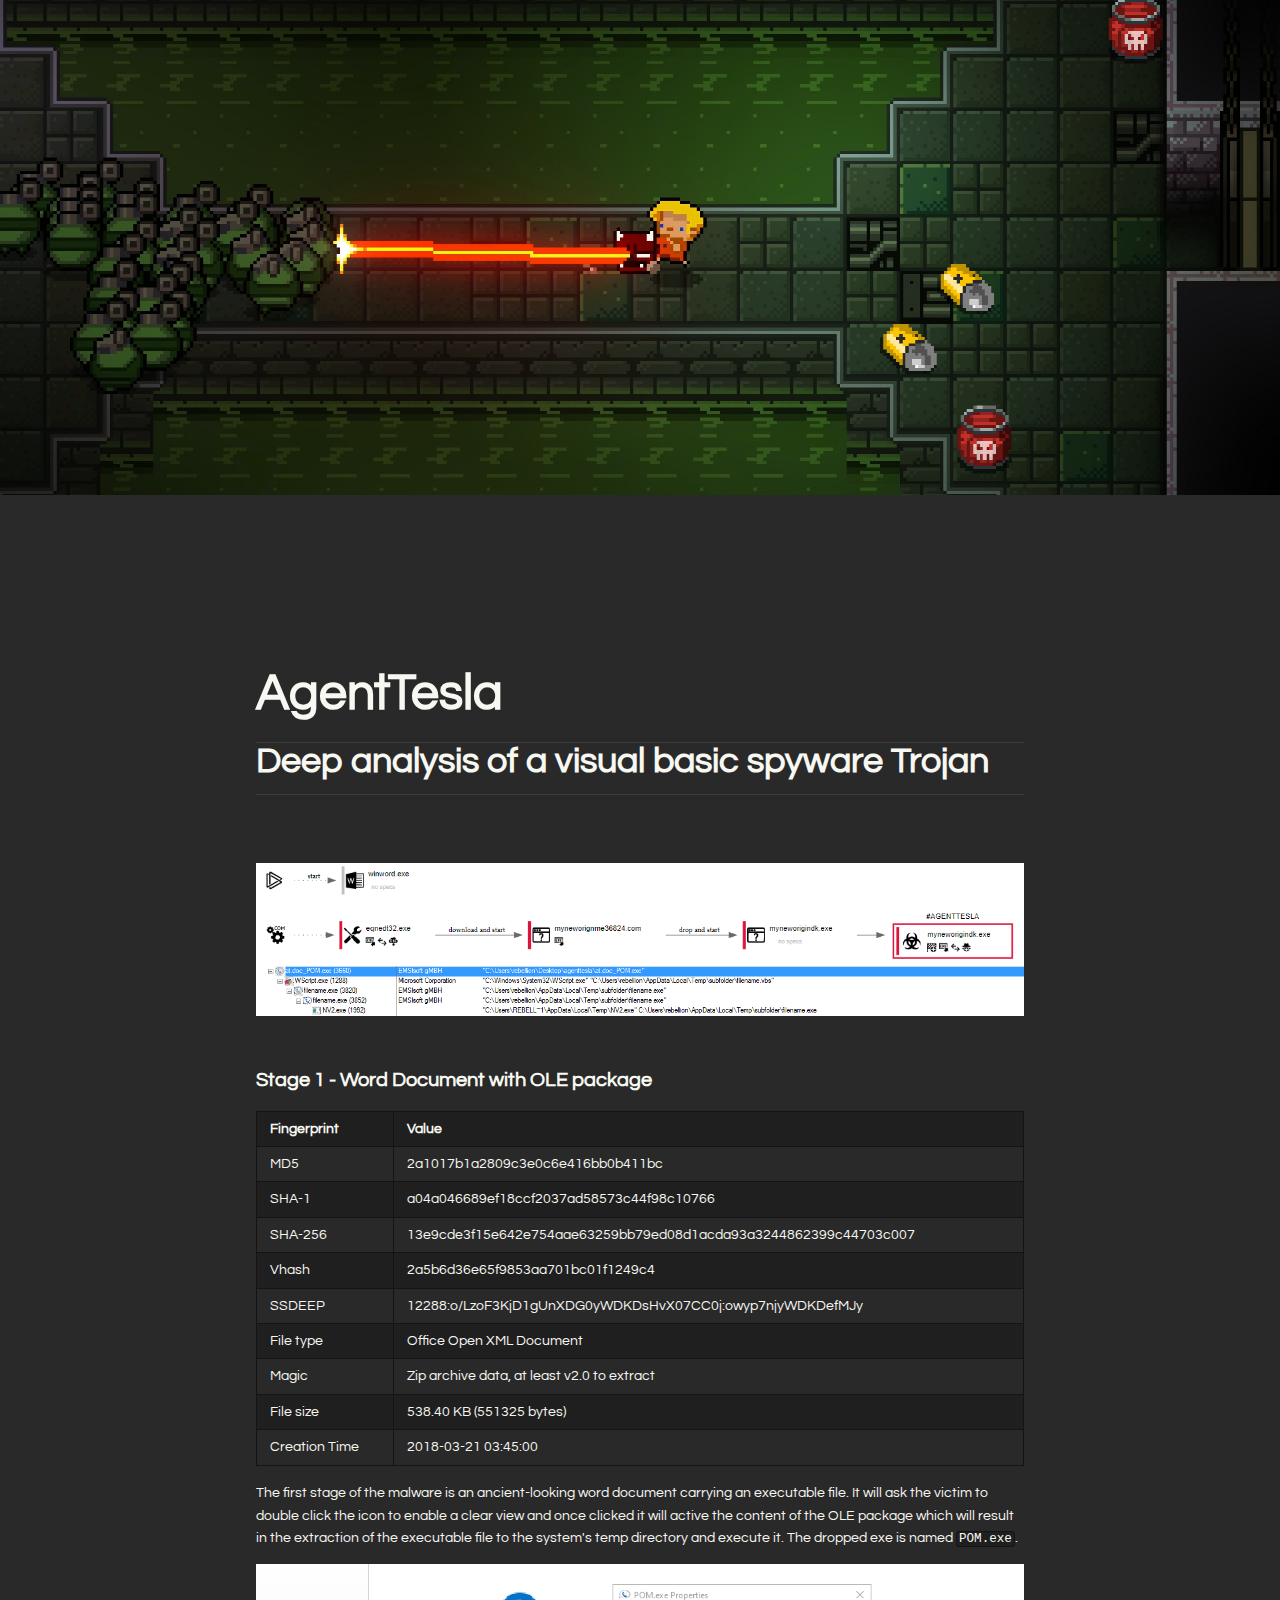
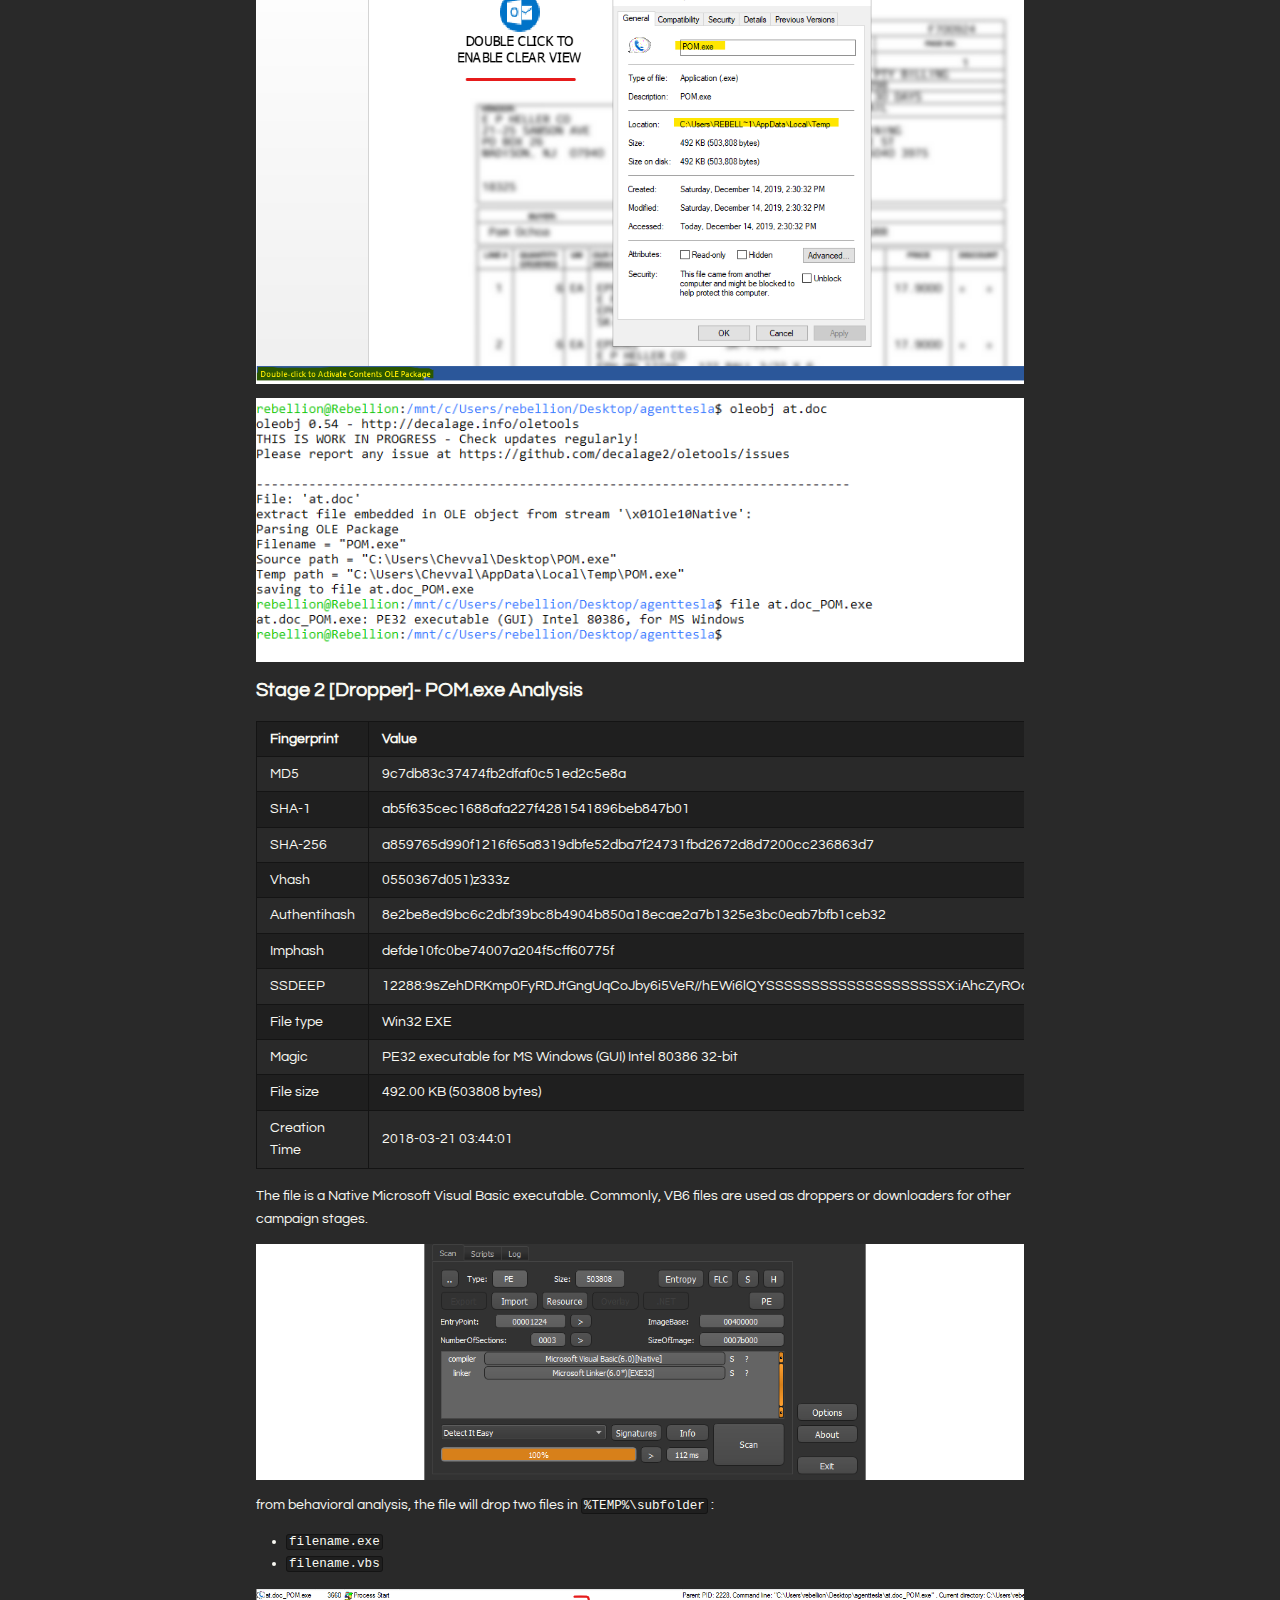
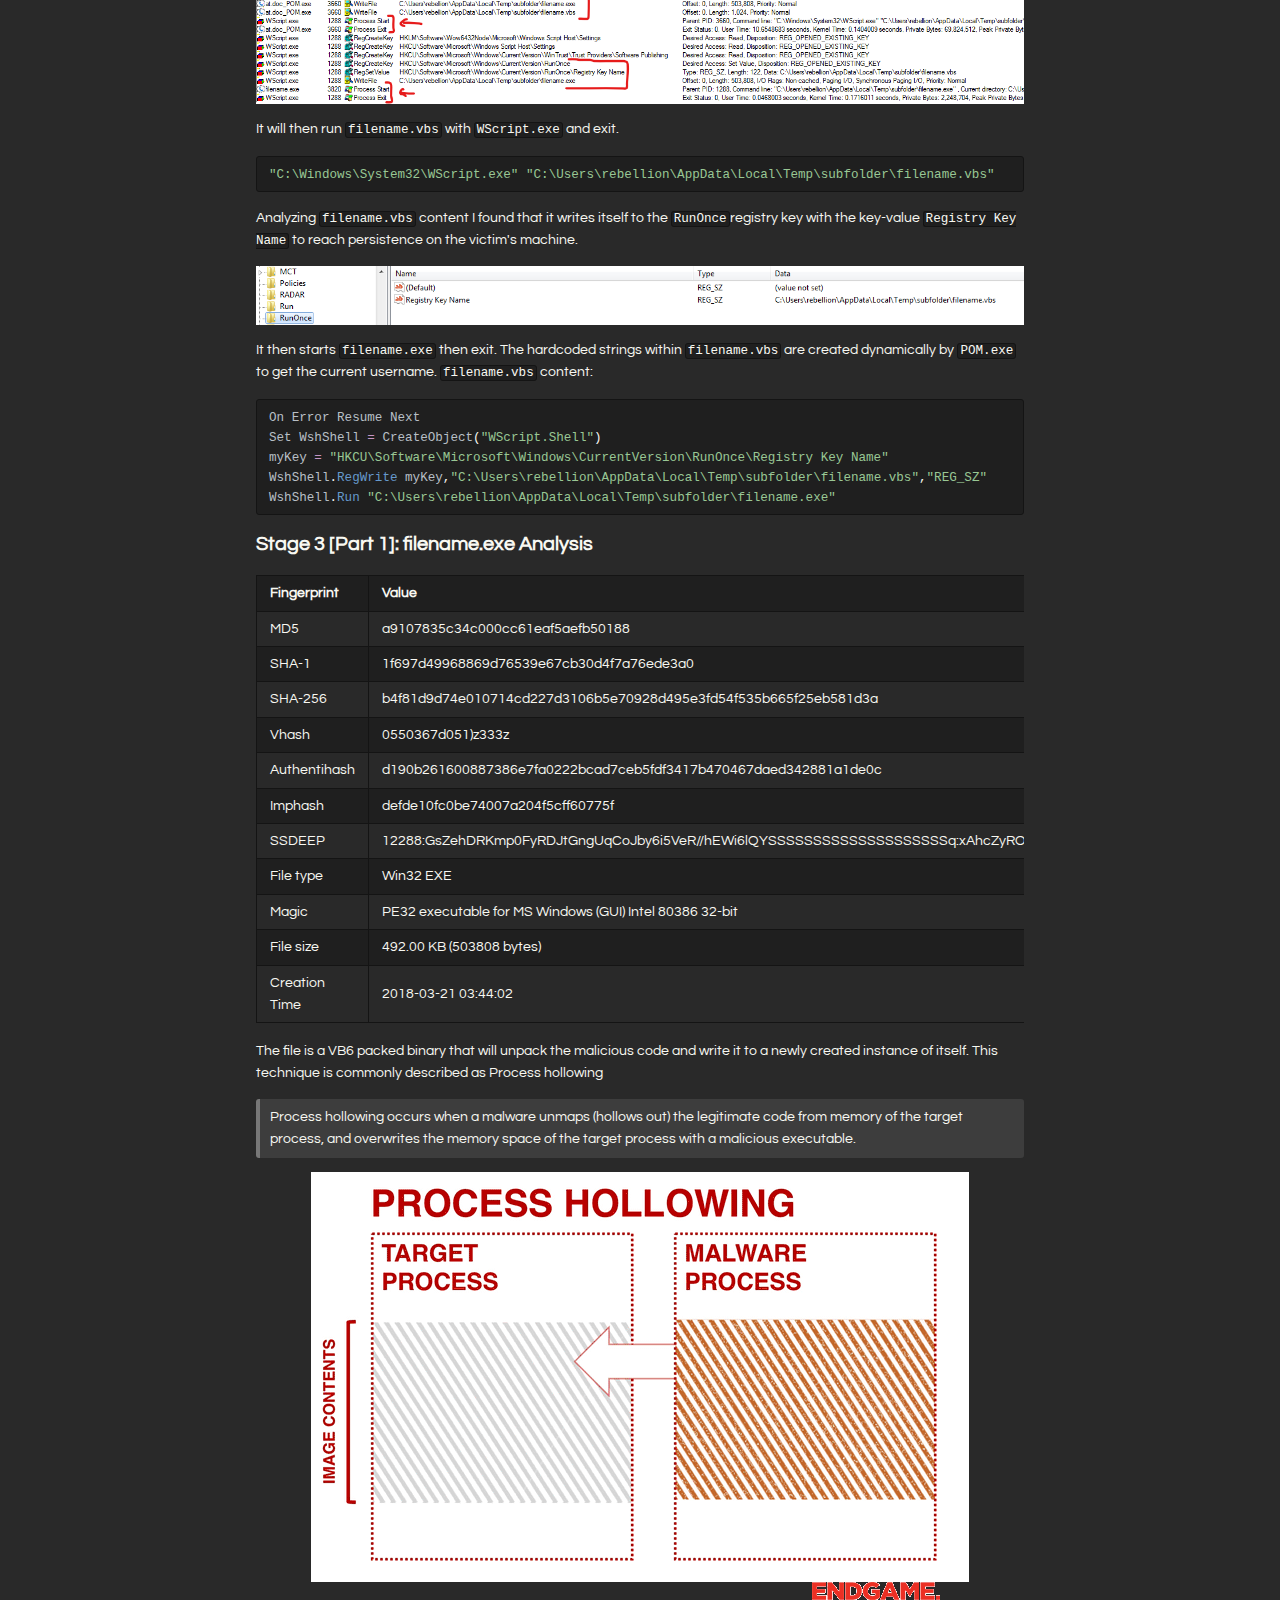
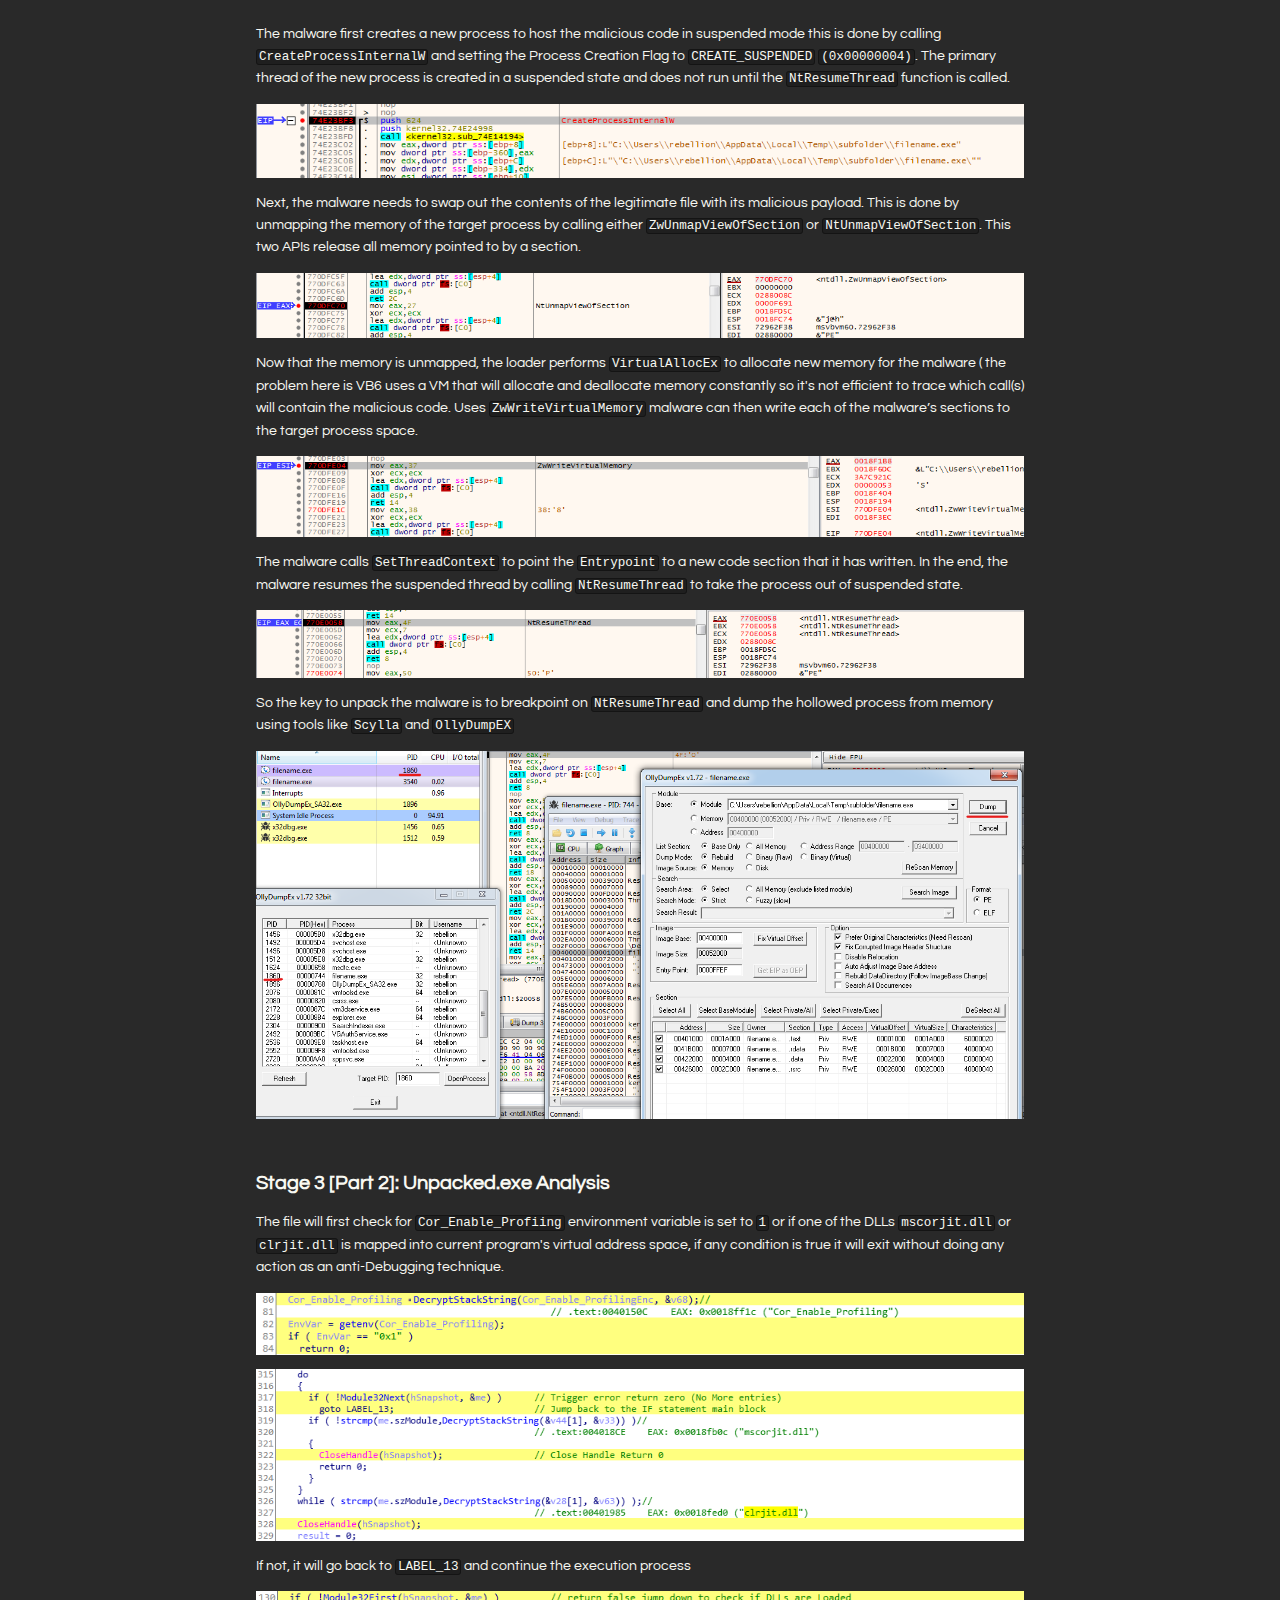
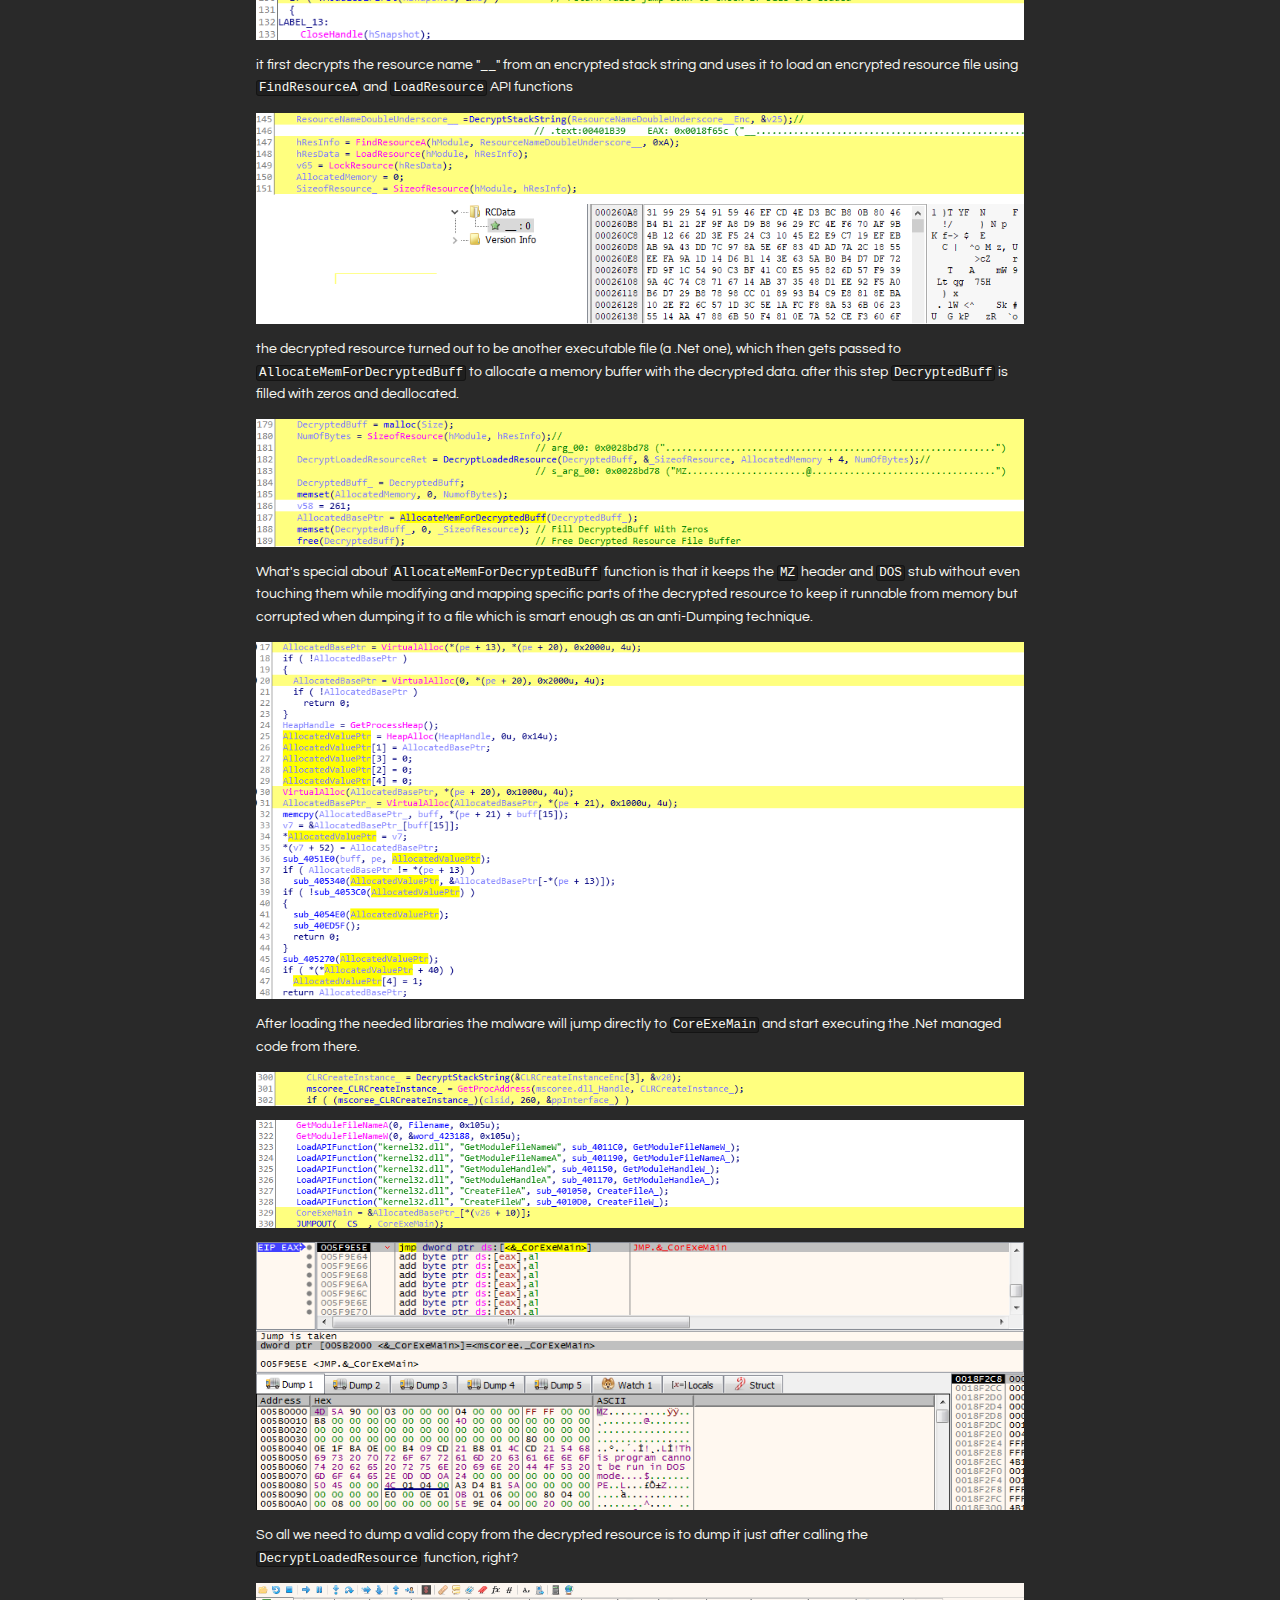
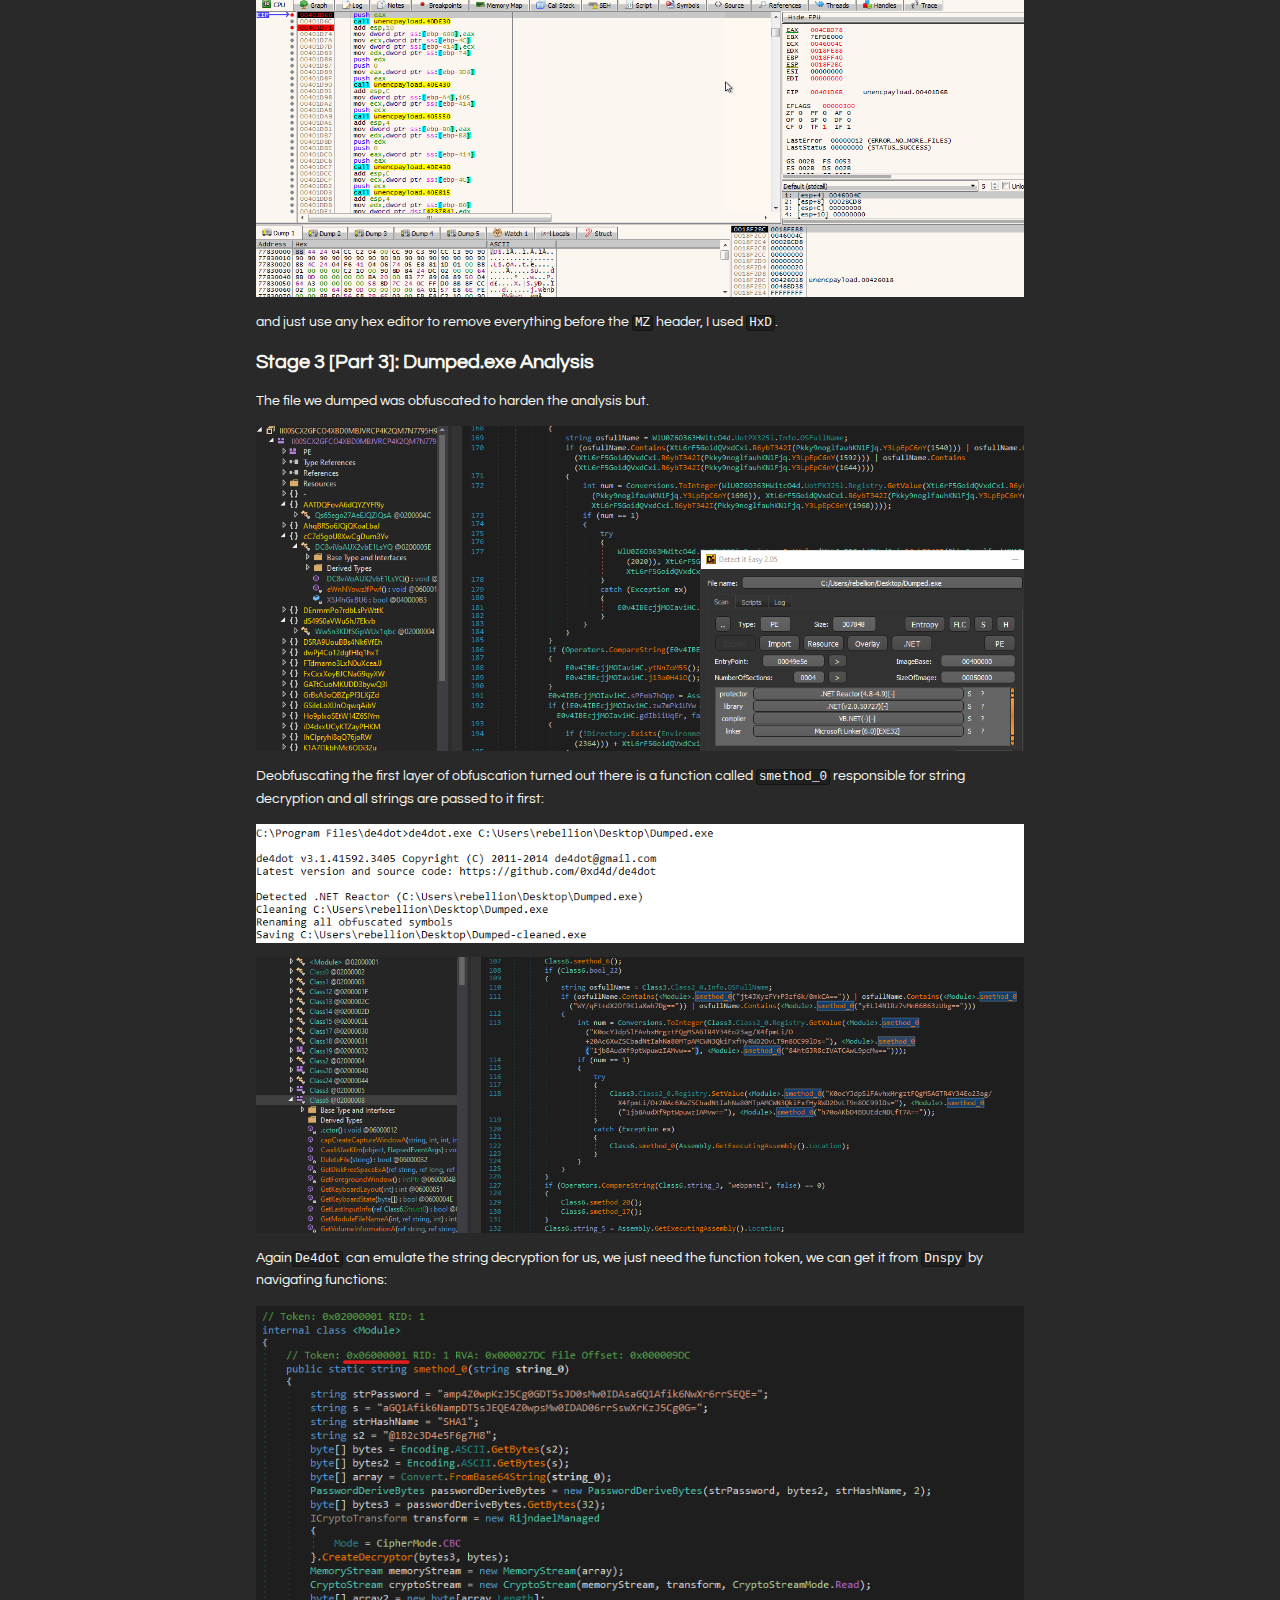
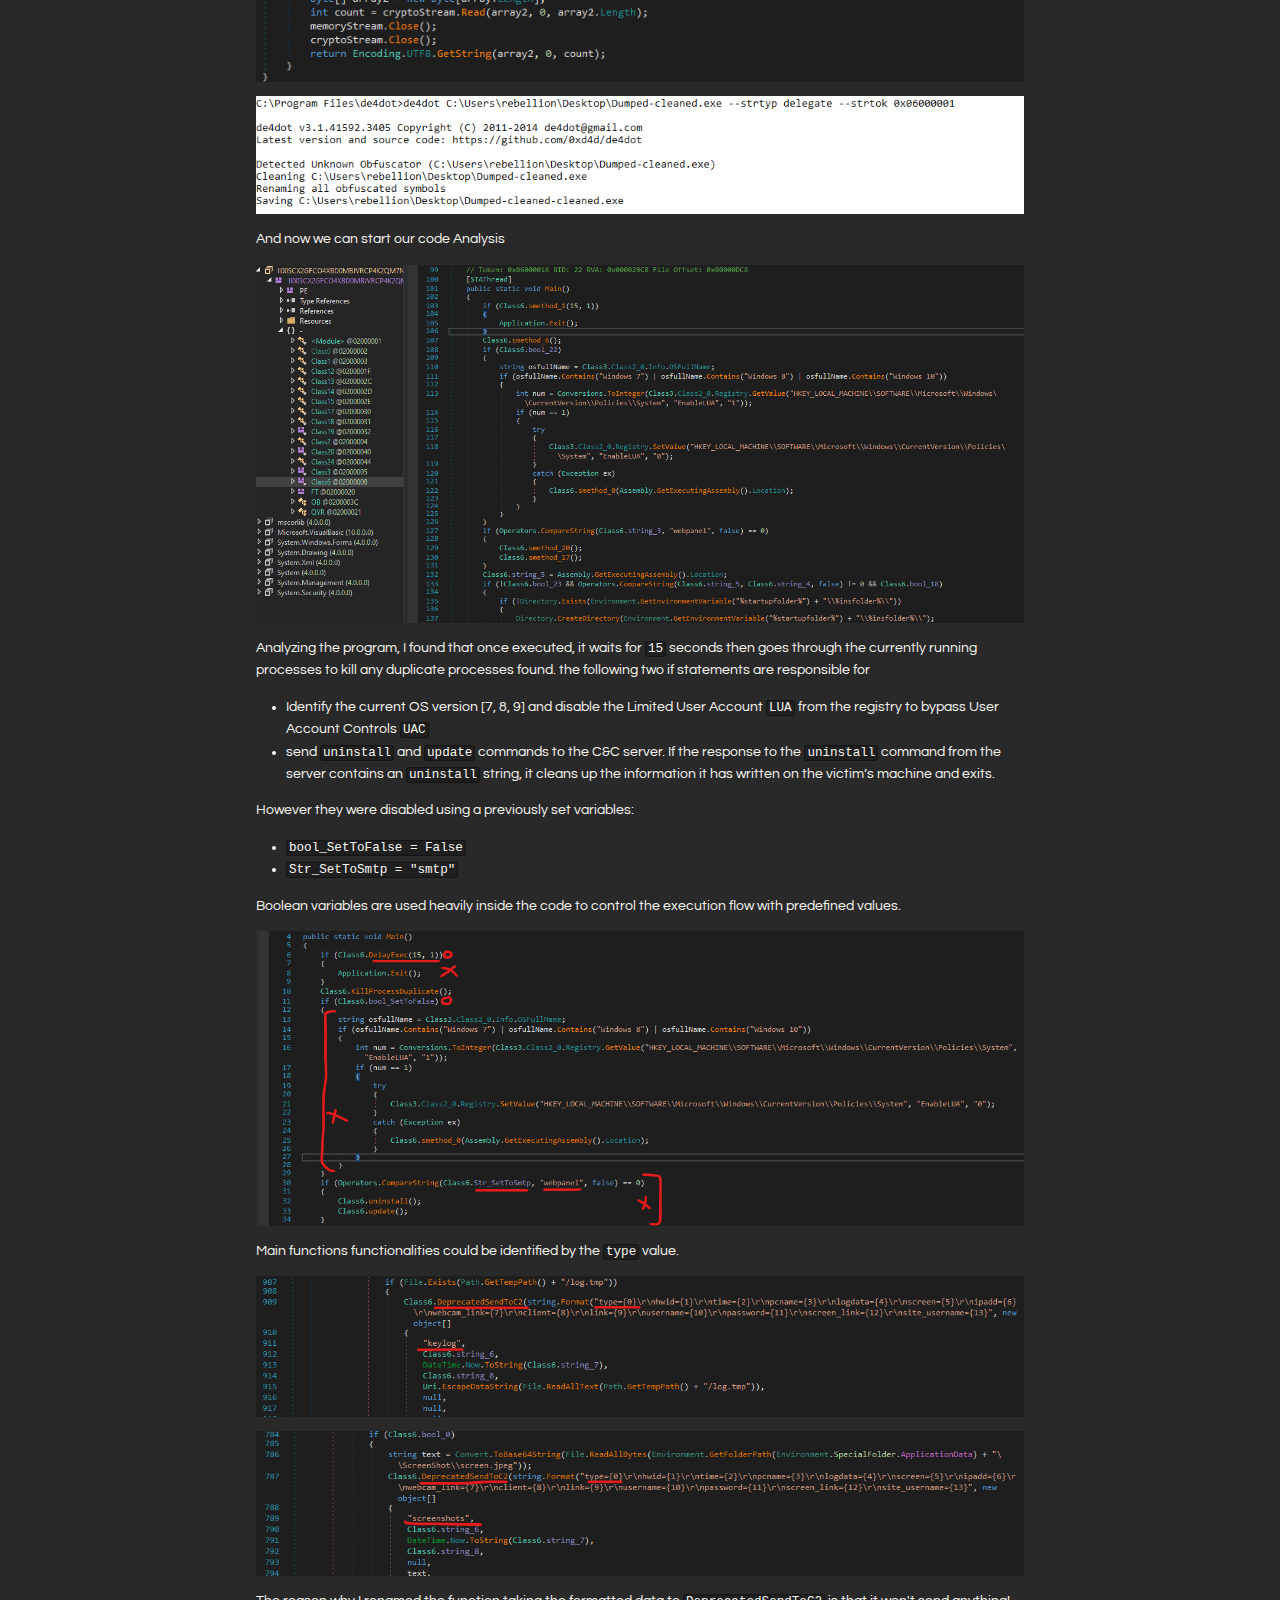
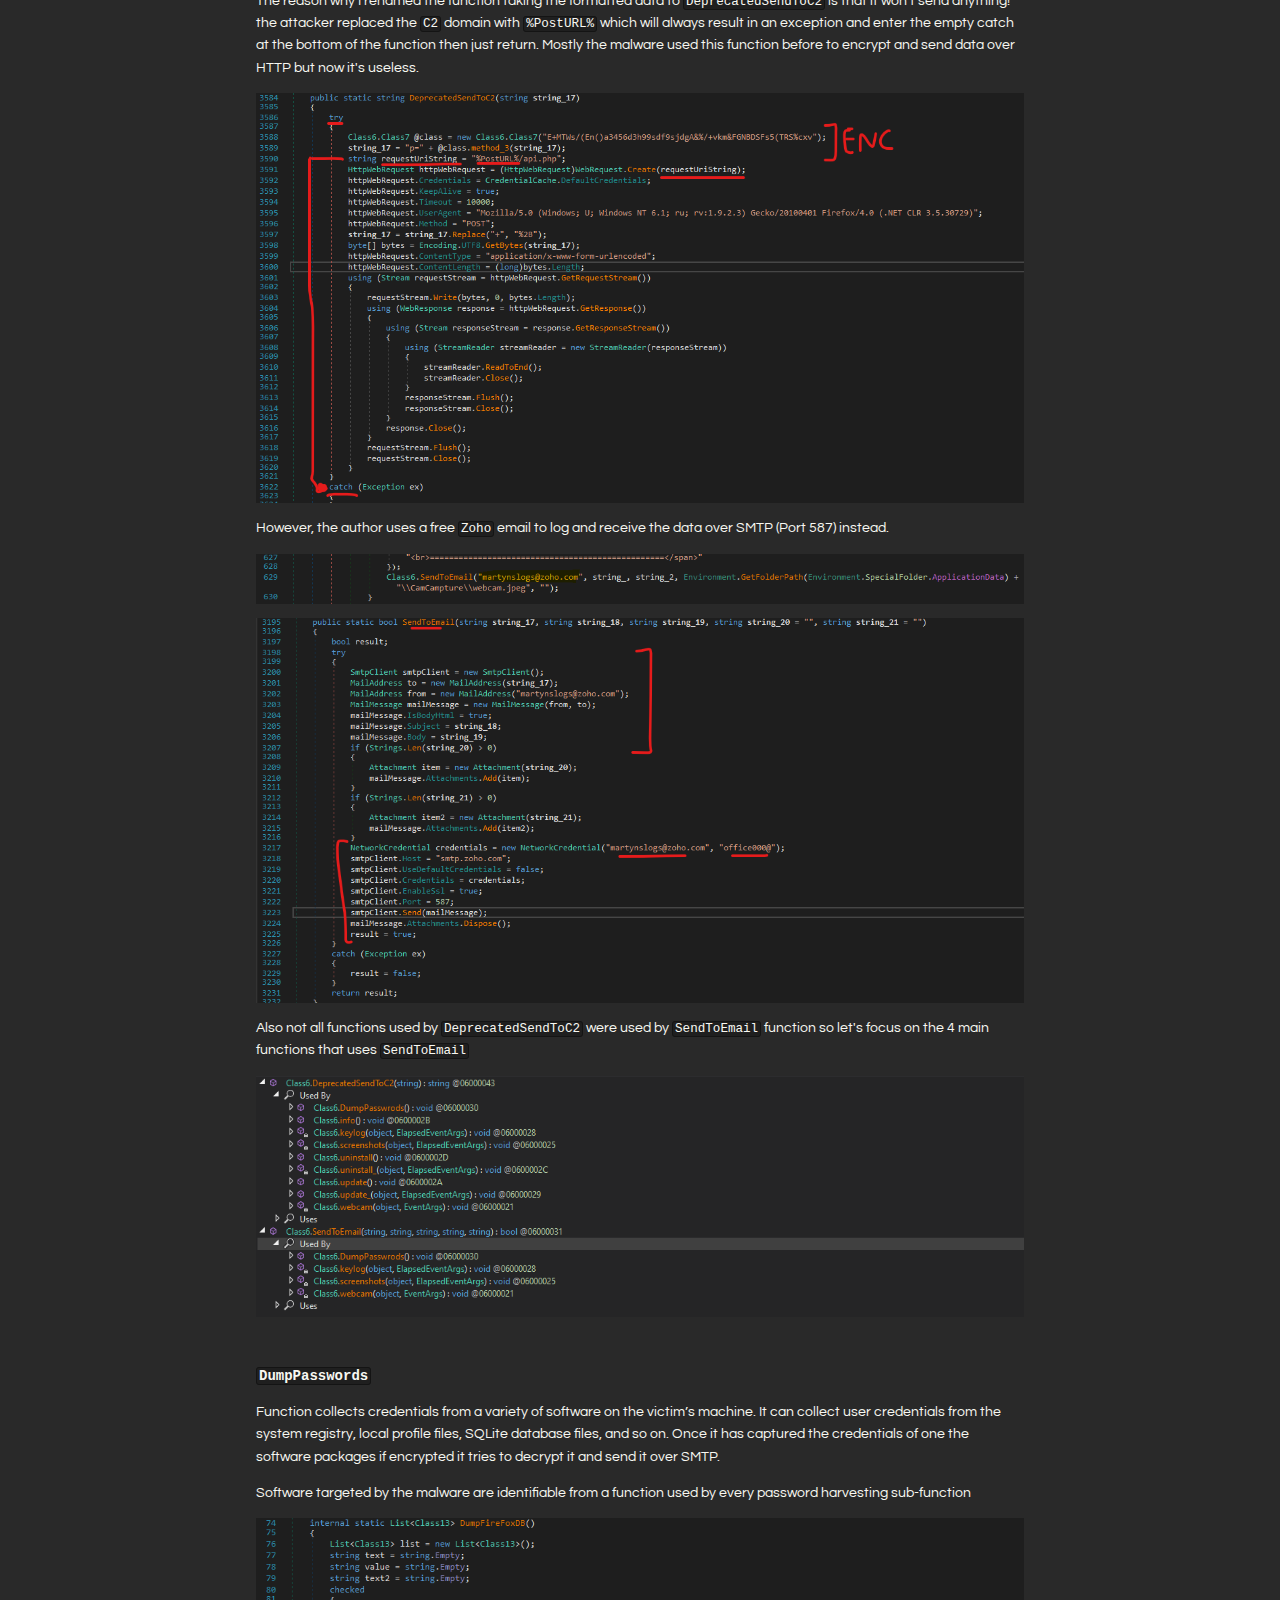
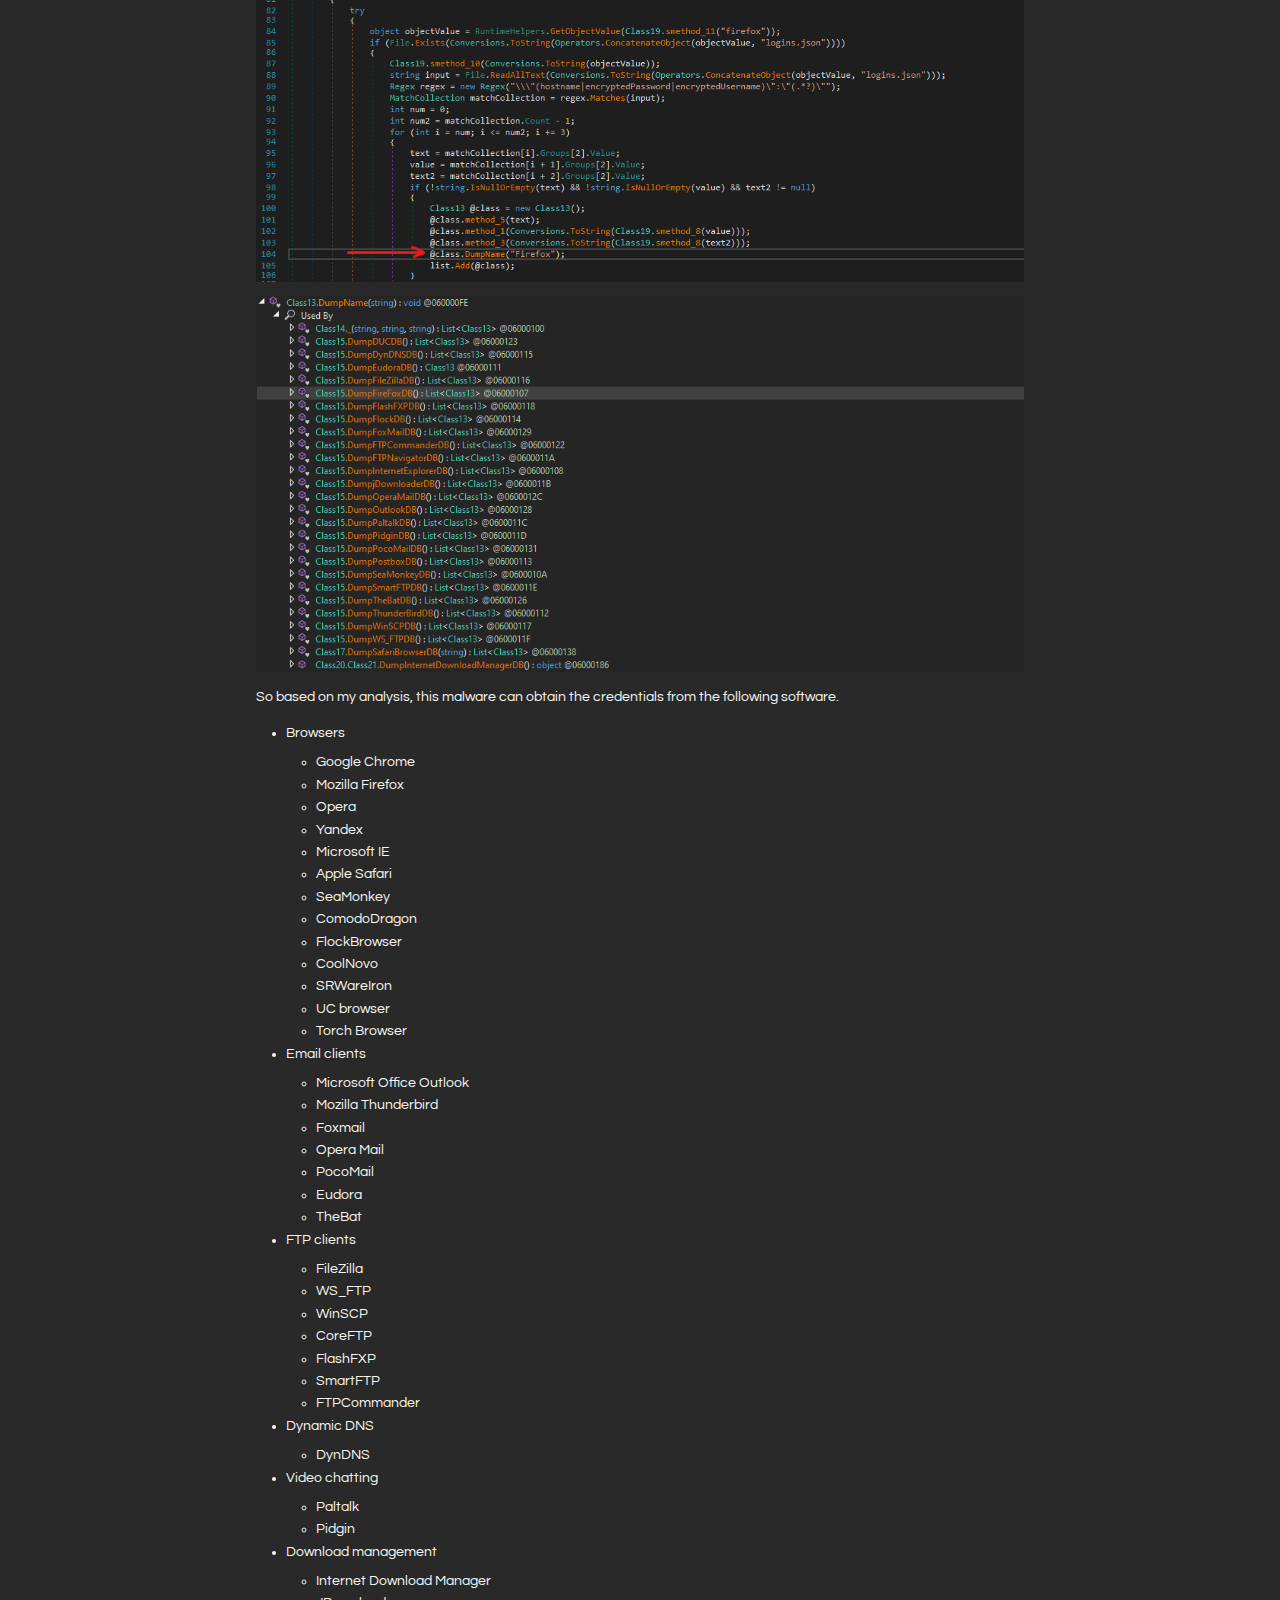
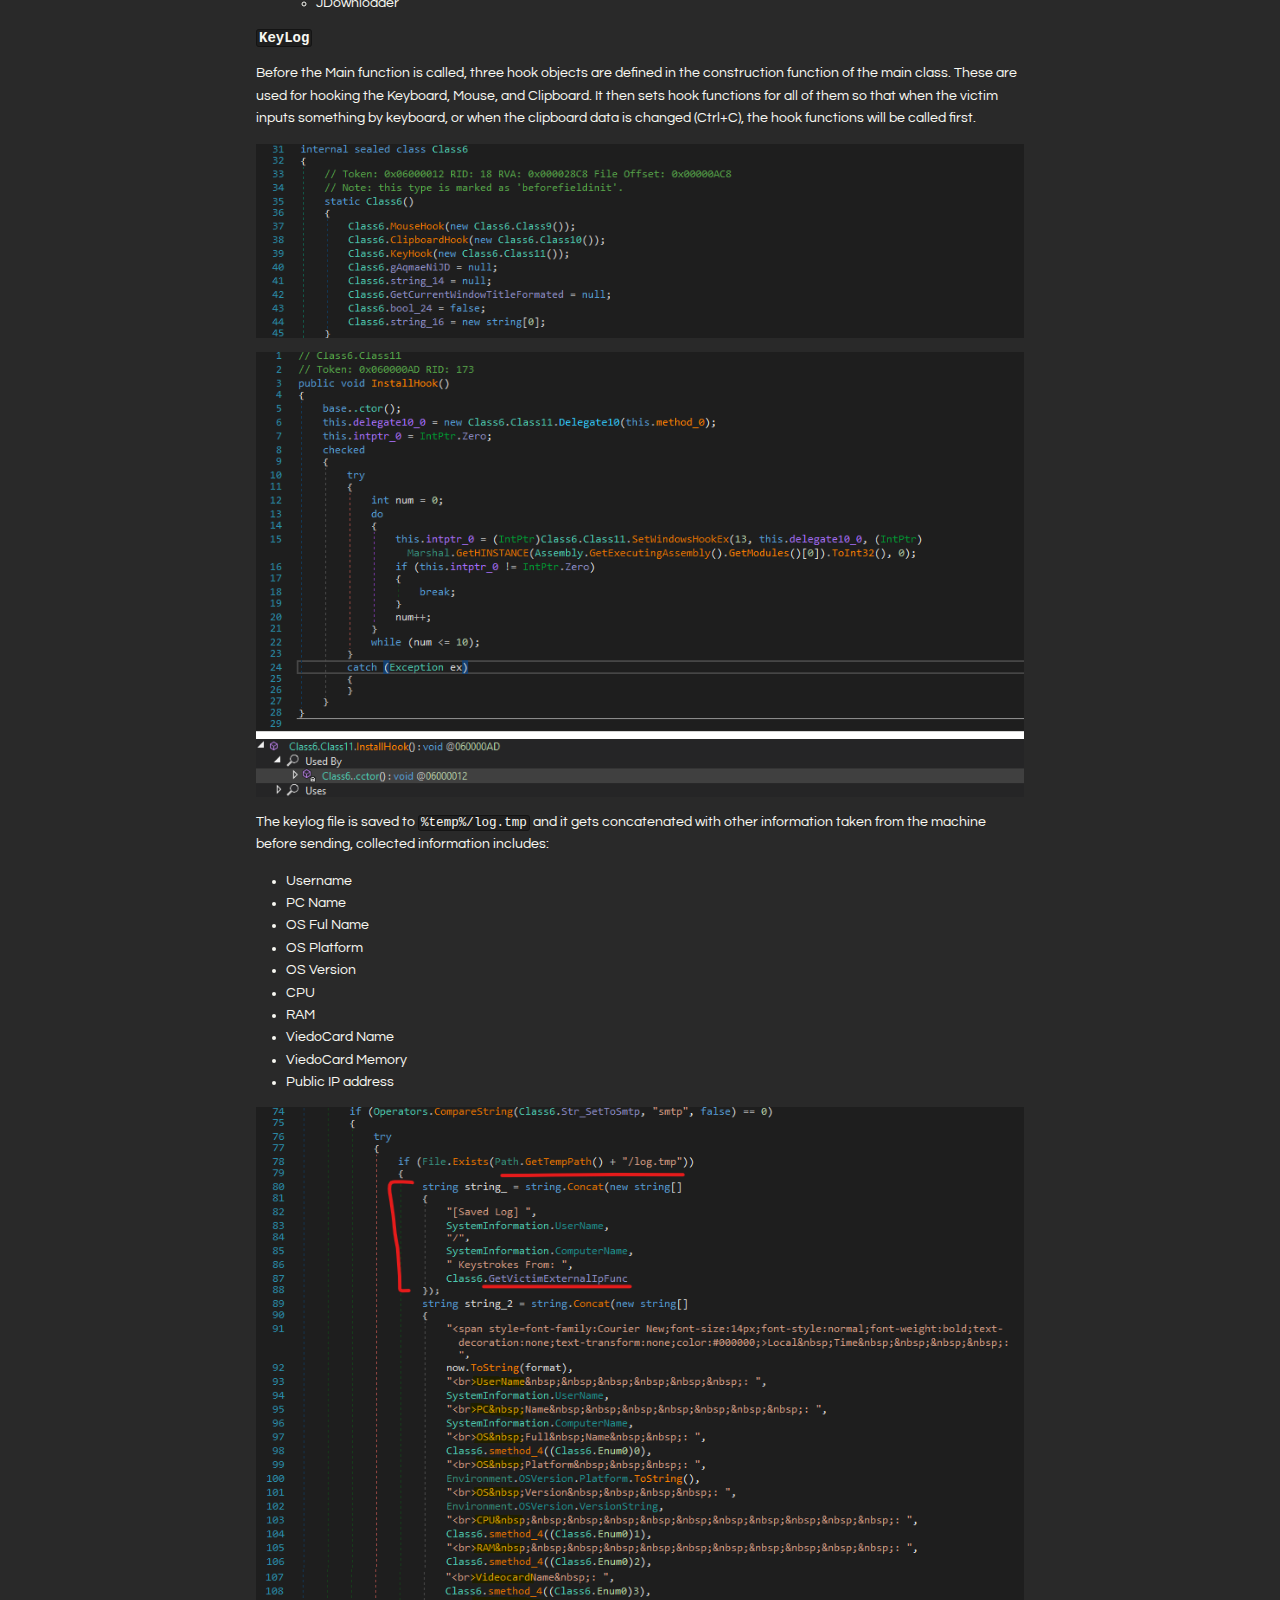
<file: ma/agenttesla/index.html>
<!DOCTYPE html><html lang="en"><head>
<!-- Global site tag (gtag.js) - Google Analytics -->
<script async src="https://www.googletagmanager.com/gtag/js?id=UA-155394613-1"></script>
<script>
  window.dataLayer = window.dataLayer || [];
  function gtag(){dataLayer.push(arguments);}
  gtag('js', new Date());

  gtag('config', 'UA-155394613-1');
</script>

    <meta charset="UTF-8">
    <meta name="viewport" content="width=device-width, initial-scale=1.0">
    <meta http-equiv="X-UA-Compatible" content="ie=edge">
    <title>AgentTesla</title>
    <link rel="stylesheet" href="https://cdnjs.cloudflare.com/ajax/libs/animate.css/3.7.0/animate.min.css">
    <link rel="stylesheet" href="https://use.fontawesome.com/releases/v5.7.1/css/all.css" integrity="sha384-fnmOCqbTlWIlj8LyTjo7mOUStjsKC4pOpQbqyi7RrhN7udi9RwhKkMHpvLbHG9Sr" crossorigin="anonymous">
    <script src="https://code.jquery.com/jquery-3.4.1.min.js" integrity="sha256-CSXorXvZcTkaix6Yvo6HppcZGetbYMGWSFlBw8HfCJo=" crossorigin="anonymous"></script>
  <link rel="stylesheet" href="../../english.css"></head>
  <body>
    <div id="loading">
      <div id="spinner"></div>
    </div>
    <a href="/blog" class="go_back"><i class="fas fa-arrow-left"></i></a>
    <div id="background_overlay"></div>
    <div id="background" style="background: url(top_image.png) center;"></div>
    <table id="profile_blog">
    </table>
    <table id="profile_blog">
    </table>
    <div id="blog-display">
      <h1 id="blog_title">AgentTesla</h1>
      <h2 id="blog_sub_title">Deep analysis of a visual basic spyware Trojan </h2>

<div  id='write'  class = 'is-node'><p><img src="image-20191214142335191.png" referrerpolicy="no-referrer" alt="image-20191214142335191">
<img src="image-20191214152235060.png" referrerpolicy="no-referrer" alt="image-20191214152235060"></p><p>&nbsp;</p><h3><a name="stage-1---word-document-with-ole-package" class="md-header-anchor"></a><mark><span>Stage 1 - Word Document with OLE package</span></mark></h3><figure><table><thead><tr><th><span>Fingerprint</span></th><th><span>Value</span></th></tr></thead><tbody><tr><td><span>MD5</span></td><td><span>2a1017b1a2809c3e0c6e416bb0b411bc</span></td></tr><tr><td><span>SHA-1</span></td><td><span>a04a046689ef18ccf2037ad58573c44f98c10766</span></td></tr><tr><td><span>SHA-256</span></td><td><span>13e9cde3f15e642e754aae63259bb79ed08d1acda93a3244862399c44703c007</span></td></tr><tr><td><span>Vhash</span></td><td><span>2a5b6d36e65f9853aa701bc01f1249c4</span></td></tr><tr><td><span>SSDEEP</span></td><td><span>12288:o/LzoF3KjD1gUnXDG0yWDKDsHvX07CC0j:owyp7njyWDKDefMJy</span></td></tr><tr><td><span>File type</span></td><td><span>Office Open XML Document</span></td></tr><tr><td><span>Magic</span></td><td><span>Zip archive data, at least v2.0 to extract</span></td></tr><tr><td><span>File size</span></td><td><span>538.40 KB (551325 bytes)</span></td></tr><tr><td><span>Creation Time</span></td><td><span>2018-03-21 03:45:00</span></td></tr></tbody></table></figure><p><span>The first stage of the malware is an ancient-looking word document carrying an executable file. It will ask the victim to double click the icon to enable a clear view and once clicked it will active the content of the OLE package which will result in the extraction of the executable file to the system&#39;s temp directory and execute it. The dropped exe is named </span><code>POM.exe</code><span>.   </span></p><p><img src="image-20191214143336207.png" referrerpolicy="no-referrer" alt="image-20191214143336207"></p><p><img src="image-20191214142839567.png" referrerpolicy="no-referrer" alt="image-20191214142839567"></p><h3><a name="stage-2-dropper--pomexe-analysis" class="md-header-anchor"></a><mark><span>Stage 2 [Dropper]- POM.exe Analysis</span></mark></h3><figure><table><thead><tr><th><span>Fingerprint</span></th><th><span>Value</span></th></tr></thead><tbody><tr><td><span>MD5</span></td><td><span>9c7db83c37474fb2dfaf0c51ed2c5e8a</span></td></tr><tr><td><span>SHA-1</span></td><td><span>ab5f635cec1688afa227f4281541896beb847b01</span></td></tr><tr><td><span>SHA-256</span></td><td><span>a859765d990f1216f65a8319dbfe52dba7f24731fbd2672d8d7200cc236863d7</span></td></tr><tr><td><span>Vhash</span></td><td><span>0550367d051)z333z</span></td></tr><tr><td><span>Authentihash</span></td><td><span>8e2be8ed9bc6c2dbf39bc8b4904b850a18ecae2a7b1325e3bc0eab7bfb1ceb32</span></td></tr><tr><td><span>Imphash</span></td><td><span>defde10fc0be74007a204f5cff60775f</span></td></tr><tr><td><span>SSDEEP</span></td><td><span>12288:9sZehDRKmp0FyRDJtGngUqCoJby6i5VeR//hEWi6lQYSSSSSSSSSSSSSSSSSSSSX:iAhcZyROdqCKbyfIBLlQ</span></td></tr><tr><td><span>File type</span></td><td><span>Win32 EXE</span></td></tr><tr><td><span>Magic</span></td><td><span>PE32 executable for MS Windows (GUI) Intel 80386 32-bit</span></td></tr><tr><td><span>File size</span></td><td><span>492.00 KB (503808 bytes)</span></td></tr><tr><td><span>Creation Time</span></td><td><span>2018-03-21 03:44:01</span></td></tr></tbody></table></figure><p><span>The file is a Native Microsoft Visual Basic executable. Commonly, VB6 files are used as droppers or downloaders for other campaign stages.</span></p><p><img src="image-20191214144641420.png" referrerpolicy="no-referrer" alt="image-20191214144641420"></p><p><span>from behavioral analysis, the file will drop two files in  </span><code>%TEMP%\subfolder</code><span> :</span></p><ul><li><code>filename.exe</code></li><li><code>filename.vbs</code></li></ul><p><img src="image-20191214155116846.png" referrerpolicy="no-referrer" alt="image-20191214155116846"></p><p><span>It will then run </span><code>filename.vbs</code><span> with </span><code>WScript.exe</code><span> and exit.</span></p><pre spellcheck="false" class="md-fences md-end-block ty-contain-cm modeLoaded" lang="powershell"><div class="CodeMirror cm-s-inner CodeMirror-wrap" lang="powershell"><div style="overflow: hidden; position: relative; width: 3px; height: 0px; top: 0px; left: 12px;"><textarea autocorrect="off" autocapitalize="off" spellcheck="false" tabindex="0" style="position: absolute; bottom: -1em; padding: 0px; width: 1000px; height: 1em; outline: none;"></textarea></div><div class="CodeMirror-scrollbar-filler" cm-not-content="true"></div><div class="CodeMirror-gutter-filler" cm-not-content="true"></div><div class="CodeMirror-scroll" tabindex="-1"><div class="CodeMirror-sizer" style="margin-left: 0px; margin-bottom: 0px; border-right-width: 0px; padding-right: 0px; padding-bottom: 0px;"><div style="position: relative; top: 0px;"><div class="CodeMirror-lines" role="presentation"><div role="presentation" style="position: relative; outline: none;"><div class="CodeMirror-measure"><pre><span>xxxxxxxxxx</span></pre></div><div class="CodeMirror-measure"></div><div style="position: relative; z-index: 1;"></div><div class="CodeMirror-code" role="presentation"><div class="CodeMirror-activeline" style="position: relative;"><div class="CodeMirror-activeline-background CodeMirror-linebackground"></div><div class="CodeMirror-gutter-background CodeMirror-activeline-gutter" style="left: 0px; width: 0px;"></div><pre class=" CodeMirror-line " role="presentation"><span role="presentation" style="padding-right: 0.1px;"><span class="cm-string">"C:\Windows\System32\WScript.exe"</span> <span class="cm-string">"C:\Users\rebellion\AppData\Local\Temp\subfolder\filename.vbs"</span> </span></pre></div></div></div></div></div></div><div style="position: absolute; height: 0px; width: 1px; border-bottom: 0px solid transparent; top: 20px;"></div><div class="CodeMirror-gutters" style="display: none; height: 20px;"></div></div></div></pre><p><span>Analyzing  </span><code>filename.vbs</code><span> content I found that it writes itself to the </span><code>RunOnce</code><span>registry key with the key-value </span><code>Registry Key Name</code><span> to reach persistence on the victim&#39;s machine.</span></p><p><img src="image-20191214160328226.png" referrerpolicy="no-referrer" alt="image-20191214160328226"></p><p><span>It then starts </span><code>filename.exe</code><span> then exit. The hardcoded strings within </span><code>filename.vbs</code><span> are created dynamically by </span><code>POM.exe</code><span> to get the current username. </span><code>filename.vbs</code><span> content:</span></p><pre spellcheck="false" class="md-fences md-end-block ty-contain-cm modeLoaded" lang="js"><div class="CodeMirror cm-s-inner CodeMirror-wrap" lang="js"><div style="overflow: hidden; position: relative; width: 3px; height: 0px; top: 0px; left: 12px;"><textarea autocorrect="off" autocapitalize="off" spellcheck="false" tabindex="0" style="position: absolute; bottom: -1em; padding: 0px; width: 1000px; height: 1em; outline: none;"></textarea></div><div class="CodeMirror-scrollbar-filler" cm-not-content="true"></div><div class="CodeMirror-gutter-filler" cm-not-content="true"></div><div class="CodeMirror-scroll" tabindex="-1"><div class="CodeMirror-sizer" style="margin-left: 0px; margin-bottom: 0px; border-right-width: 0px; padding-right: 0px; padding-bottom: 0px;"><div style="position: relative; top: 0px;"><div class="CodeMirror-lines" role="presentation"><div role="presentation" style="position: relative; outline: none;"><div class="CodeMirror-measure"><pre><span>xxxxxxxxxx</span></pre></div><div class="CodeMirror-measure"></div><div style="position: relative; z-index: 1;"></div><div class="CodeMirror-code" role="presentation" style=""><div class="CodeMirror-activeline" style="position: relative;"><div class="CodeMirror-activeline-background CodeMirror-linebackground"></div><div class="CodeMirror-gutter-background CodeMirror-activeline-gutter" style="left: 0px; width: 0px;"></div><pre class=" CodeMirror-line " role="presentation"><span role="presentation" style="padding-right: 0.1px;"><span class="cm-variable">On</span> <span class="cm-variable">Error</span> <span class="cm-variable">Resume</span> <span class="cm-variable">Next</span></span></pre></div><pre class=" CodeMirror-line " role="presentation"><span role="presentation" style="padding-right: 0.1px;"><span class="cm-variable">Set</span> <span class="cm-variable">WshShell</span> <span class="cm-operator">=</span> <span class="cm-variable">CreateObject</span>(<span class="cm-string">"WScript.Shell"</span>)</span></pre><pre class=" CodeMirror-line " role="presentation"><span role="presentation" style="padding-right: 0.1px;"><span class="cm-variable">myKey</span> <span class="cm-operator">=</span> <span class="cm-string">"HKCU\Software\Microsoft\Windows\CurrentVersion\RunOnce\Registry Key Name"</span></span></pre><pre class=" CodeMirror-line " role="presentation"><span role="presentation" style="padding-right: 0.1px;"><span class="cm-variable">WshShell</span>.<span class="cm-property">RegWrite</span> <span class="cm-variable">myKey</span>,<span class="cm-string">"C:\Users\rebellion\AppData\Local\Temp\subfolder\filename.vbs"</span>,<span class="cm-string">"REG_SZ"</span></span></pre><pre class=" CodeMirror-line " role="presentation"><span role="presentation" style="padding-right: 0.1px;"><span class="cm-variable">WshShell</span>.<span class="cm-property">Run</span> <span class="cm-string">"C:\Users\rebellion\AppData\Local\Temp\subfolder\filename.exe"</span></span></pre></div></div></div></div></div><div style="position: absolute; height: 0px; width: 1px; border-bottom: 0px solid transparent; top: 100px;"></div><div class="CodeMirror-gutters" style="display: none; height: 100px;"></div></div></div></pre><h3><a name="stage-3-part-1-filenameexe-analysis" class="md-header-anchor"></a><mark><span>Stage 3 [Part 1]: filename.exe Analysis</span></mark></h3><figure><table><thead><tr><th><span>Fingerprint</span></th><th><span>Value</span></th></tr></thead><tbody><tr><td><span>MD5</span></td><td><span>a9107835c34c000cc61eaf5aefb50188</span></td></tr><tr><td><span>SHA-1</span></td><td><span>1f697d49968869d76539e67cb30d4f7a76ede3a0</span></td></tr><tr><td><span>SHA-256</span></td><td><span>b4f81d9d74e010714cd227d3106b5e70928d495e3fd54f535b665f25eb581d3a</span></td></tr><tr><td><span>Vhash</span></td><td><span>0550367d051)z333z</span></td></tr><tr><td><span>Authentihash</span></td><td><span>d190b261600887386e7fa0222bcad7ceb5fdf3417b470467daed342881a1de0c</span></td></tr><tr><td><span>Imphash</span></td><td><span>defde10fc0be74007a204f5cff60775f</span></td></tr><tr><td><span>SSDEEP</span></td><td><span>12288:GsZehDRKmp0FyRDJtGngUqCoJby6i5VeR//hEWi6lQYSSSSSSSSSSSSSSSSSSSSq:xAhcZyROdqCKbyfIBLlQ</span></td></tr><tr><td><span>File type</span></td><td><span>Win32 EXE</span></td></tr><tr><td><span>Magic</span></td><td><span>PE32 executable for MS Windows (GUI) Intel 80386 32-bit</span></td></tr><tr><td><span>File size</span></td><td><span>492.00 KB (503808 bytes)</span></td></tr><tr><td><span>Creation Time</span></td><td><span>2018-03-21 03:44:02</span></td></tr></tbody></table></figure><p><span>The file is a VB6 packed binary that will unpack the malicious code and write it to a newly created instance of itself. This technique is commonly described as Process hollowing</span></p><blockquote><p><span>Process hollowing occurs when a malware unmaps (hollows out) the legitimate code from memory of the target process, and overwrites the memory space of the target process with a malicious executable. </span></p></blockquote><p><img src="processhollowing_.gif" referrerpolicy="no-referrer" alt="processhollowing_"></p><p><span>The malware first creates a new process to host the malicious code in suspended mode this is done by calling </span><code>CreateProcessInternalW</code><span> and setting the Process Creation Flag to </span><code>CREATE_SUSPENDED</code><span> </span><code>(0x00000004)</code><span>. The primary thread of the new process is created in a suspended state and does not run until the </span><code>NtResumeThread</code><span> function is called. </span></p><p><img src="image-20191214175536328.png" referrerpolicy="no-referrer" alt="image-20191214175536328"></p><p><span>Next, the malware needs to swap out the contents of the legitimate file with its malicious payload. This is done by unmapping the memory of the target process by calling either </span><code>ZwUnmapViewOfSection</code><span> or </span><code>NtUnmapViewOfSection</code><span>. This two APIs release all memory pointed to by a section. </span></p><p><img src="image-20191214175750942.png" referrerpolicy="no-referrer" alt="image-20191214175750942"></p><p><span>Now that the memory is unmapped, the loader performs </span><code>VirtualAllocEx</code><span> to allocate new memory for the malware ( the problem here is VB6 uses a VM that will allocate and deallocate memory constantly so it&#39;s not efficient to trace which call(s) will contain the malicious code. Uses </span><code>ZwWriteVirtualMemory</code><span> malware can then write each of the malware’s sections to the target process space.</span></p><p><img src="image-20191214181011501.png" referrerpolicy="no-referrer" alt="image-20191214181011501"></p><p><span> The malware calls </span><code>SetThreadContext</code><span> to point the </span><code>Entrypoint</code><span> to a new code section that it has written. In the end, the malware resumes the suspended thread by calling </span><code>NtResumeThread</code><span> to take the process out of suspended state. </span></p><p><img src="image-20191214175844063.png" referrerpolicy="no-referrer" alt="image-20191214175844063"></p><p><span>So the key to unpack the malware is to breakpoint on </span><code>NtResumeThread</code><span> and dump the hollowed process from memory  using tools like </span><code>Scylla</code><span> and </span><code>OllyDumpEX</code></p><p><img src="image-20191214192336110.png" referrerpolicy="no-referrer" alt="image-20191214192336110"></p><p>&nbsp;</p><h3><a name="stage-3-part-2-unpackedexe-analysis" class="md-header-anchor"></a><mark><span>Stage 3 [Part 2]: Unpacked.exe Analysis</span></mark></h3><p><span>The file will first check for </span><code>Cor_Enable_Profiing</code><span> environment variable is set to </span><code>1</code><span> or if one of the DLLs </span><code>mscorjit.dll</code><span> or </span><code>clrjit.dll</code><span> is mapped into current program&#39;s virtual address space, if any condition is true it will exit without doing any action as an anti-Debugging technique.</span></p><p><img src="image-20191217010110213.png" referrerpolicy="no-referrer" alt="image-20191217010110213"></p><p><img src="image-20191217010256773.png" referrerpolicy="no-referrer" alt="image-20191217010256773"></p><p><span>If not, it will go back to </span><code>LABEL_13</code><span> and continue the execution process</span></p><p><img src="image-20191217010928278.png" referrerpolicy="no-referrer" alt="image-20191217010928278"></p><p><span>  it first decrypts the resource name &quot;__&quot; from an encrypted stack string and uses it to load an encrypted resource file using </span><code>FindResourceA</code><span> and </span><code>LoadResource</code><span> API functions  </span></p><p><img src="image-20191217020057372.png" referrerpolicy="no-referrer" alt="image-20191217020057372"></p><p><span>the decrypted resource turned out to be another executable file (a .Net one), which then gets passed to </span><code>AllocateMemForDecryptedBuff</code><span> to allocate a memory buffer with the decrypted data. after this step </span><code>DecryptedBuff</code><span> is filled with zeros and deallocated.</span></p><p><img src="image-20191217015250067.png" referrerpolicy="no-referrer" alt="image-20191217015250067"></p><p><span>What&#39;s special about </span><code>AllocateMemForDecryptedBuff</code><span> function is that it keeps the </span><code>MZ</code><span> header and  </span><code>DOS</code><span> stub without even touching them while modifying and mapping specific parts of the decrypted resource to keep it runnable from memory but corrupted when dumping it to a file which is smart enough as an anti-Dumping technique.</span></p><p><img src="image-20191217014832107.png" referrerpolicy="no-referrer" alt="image-20191217014832107"><span>   </span></p><p><span>After loading the needed libraries the malware will jump directly to </span><code>CoreExeMain</code><span> and start executing the .Net managed code from there.</span></p><p><img src="image-20191217023232510.png" referrerpolicy="no-referrer" alt="image-20191217023232510"></p><p><img src="image-20191217023119955.png" referrerpolicy="no-referrer" alt="image-20191217023119955"></p><p><img src="image-20191214194134953.png" referrerpolicy="no-referrer" alt="image-20191214194134953"></p><p><span>So all we need to dump a valid copy from the decrypted resource is to dump it just after calling the </span><code>DecryptLoadedResource</code><span> function, right? </span></p><p><img src="d.gif" referrerpolicy="no-referrer" alt="d"></p><p><span> and just use any hex editor to remove everything before the </span><code>MZ</code><span> header, I used </span><code>HxD</code><span>. </span></p><h3><a name="stage-3-part-3--dumpedexe-analysis" class="md-header-anchor"></a><mark><span>Stage 3 [Part 3]:  Dumped.exe Analysis</span></mark></h3><p><span>The file we dumped was obfuscated to harden the analysis but.</span></p><p><img src="image-20191217031156942.png" referrerpolicy="no-referrer" alt="image-20191217031156942"></p><p><span>Deobfuscating the first layer of obfuscation turned out there is a function called </span><code>smethod_0</code><span> responsible for string decryption and all strings are passed to it first:</span></p><p><img src="image-20191217032917611.png" referrerpolicy="no-referrer" alt="image-20191217032917611"></p><p><img src="image-20191217033116125.png" referrerpolicy="no-referrer" alt="image-20191217033116125"></p><p><span>Again</span><code>De4dot</code><span> can emulate the string decryption for us, we just need the function token, we can get it from </span><code>Dnspy</code><span> by  navigating functions:</span></p><p><img src="image-20191217033511470.png" referrerpolicy="no-referrer" alt="image-20191217033511470"><span> </span></p><p><img src="image-20191217033625811.png" referrerpolicy="no-referrer" alt="image-20191217033625811"></p><p><span>And now we can start our code Analysis</span></p><p><img src="image-20191217033943597.png" referrerpolicy="no-referrer" alt="image-20191217033943597"></p><p><span>Analyzing the program, I found that once executed, it waits for </span><code>15</code><span> seconds then goes through the currently running processes to kill any duplicate processes found. the following two if statements are responsible for </span></p><ul><li><span>Identify the current OS version [7, 8, 9] and disable the Limited User Account </span><code>LUA</code><span> from the registry to bypass  User Account Controls </span><code>UAC</code><span>  </span></li><li><span>send </span><code>uninstall</code><span> and </span><code>update</code><span>  commands to the C&amp;C server. If the response to the </span><code>uninstall</code><span>  command from the server contains an </span><code>uninstall</code><span> string, it cleans up the information it has written on the victim’s machine and exits.</span></li></ul><p><span>However they were disabled using a previously set variables:</span></p><ul><li><code>bool_SetToFalse = False</code></li><li><code>Str_SetToSmtp = &quot;smtp&quot;</code></li></ul><p><span>Boolean variables are used heavily inside the code to control the execution flow with predefined values. </span></p><p><img src="image-20191219230913101.png" referrerpolicy="no-referrer" alt="image-20191219230913101"></p><p><span>Main functions functionalities could be identified by the </span><code>type</code><span> value.</span></p><p><img src="image-20191219223621445.png" referrerpolicy="no-referrer" alt="image-20191219223621445"><span> </span></p><p><img src="image-20191219223813110.png" referrerpolicy="no-referrer" alt="image-20191219223813110"></p><p><span>The reason why I renamed the function taking the formatted data to </span><code>DeprecatedSendToC2</code><span> is that it won&#39;t send anything! the attacker replaced the </span><code>C2</code><span> domain with </span><code>%PostURL%</code><span> which will always result in an exception and enter the empty catch at the bottom of the function then just return. Mostly the malware used this function before to encrypt and send data over HTTP but now it&#39;s useless. </span></p><p><img src="image-20191219224733049.png" referrerpolicy="no-referrer" alt="image-20191219224733049"><span>   </span></p><p><span>However, the author uses a free </span><code>Zoho</code><span> email to log and receive the data over SMTP (Port 587) instead.</span></p><p><img src="image-20191219225402759.png" referrerpolicy="no-referrer" alt="image-20191219225402759"></p><p><img src="image-20191219225205502.png" referrerpolicy="no-referrer" alt="image-20191219225205502"></p><p><span>Also not all functions used by </span><code>DeprecatedSendToC2</code><span> were used by </span><code>SendToEmail</code><span> function so let&#39;s focus on the 4 main functions that uses </span><code>SendToEmail</code><span> </span></p><p><img src="image-20191219225937416.png" referrerpolicy="no-referrer" alt="image-20191219225937416"></p><p>&nbsp;</p><h5><a name="dumppasswords" class="md-header-anchor"></a><code>DumpPasswords</code></h5><p><span>Function collects credentials from a variety of software on the victim’s machine. It can collect user credentials from the system registry, local profile files, SQLite database files, and so on. Once it has captured the credentials of one the software packages if encrypted it tries to decrypt it and send it over SMTP.</span></p><p><span>Software targeted by the malware are identifiable from a function used by every password harvesting sub-function</span></p><p><img src="image-20191220001333551.png" referrerpolicy="no-referrer" alt="image-20191220001333551"></p><p><img src="image-20191220001513421.png" referrerpolicy="no-referrer" alt="image-20191220001513421"></p><p><span>So based on my analysis, this malware can obtain the credentials from the following software.</span></p><ul><li><p><span>Browsers</span></p><ul><li><span>Google Chrome</span></li><li><span>Mozilla  Firefox</span></li><li><span>Opera</span></li><li><span>Yandex</span></li><li><span>Microsoft IE</span></li><li><span>Apple  Safari</span></li><li><span>SeaMonkey</span></li><li><span>ComodoDragon</span></li><li><span>FlockBrowser</span></li><li><span>CoolNovo</span></li><li><span>SRWareIron</span></li><li><span>UC  browser</span></li><li><span>Torch Browser</span></li></ul></li><li><p><span>Email clients</span></p><ul><li><span>Microsoft Office Outlook</span></li><li><span>Mozilla Thunderbird</span></li><li><span>Foxmail</span></li><li><span>Opera Mail</span></li><li><span>PocoMail</span></li><li><span>Eudora</span></li><li><span>TheBat</span></li></ul></li><li><p><span>FTP clients</span></p><ul><li><span>FileZilla</span></li><li><span>WS_FTP</span></li><li><span>WinSCP</span></li><li><span>CoreFTP</span></li><li><span>FlashFXP</span></li><li><span>SmartFTP</span></li><li><span>FTPCommander</span></li></ul></li><li><p><span>Dynamic DNS</span></p><ul><li><span>DynDNS</span></li></ul></li><li><p><span>Video chatting</span></p><ul><li><span>Paltalk</span></li><li><span>Pidgin</span></li></ul></li><li><p><span>Download management</span></p><ul><li><span>Internet Download Manager</span></li><li><span>JDownloader</span></li></ul></li></ul><h5><a name="keylog" class="md-header-anchor"></a><code>KeyLog</code></h5><p><span>Before the Main function is called, three hook objects are defined in the construction function of the main class. These are used for hooking the Keyboard, Mouse, and Clipboard. It then sets hook functions for all of them so that when the victim inputs something by keyboard, or when the clipboard data is changed (Ctrl+C), the hook functions will be called first. </span></p><p><img src="image-20191220111621906.png" referrerpolicy="no-referrer" alt="image-20191220111621906"></p><p><img src="image-20191220162622802.png" referrerpolicy="no-referrer" alt="image-20191220162622802"></p><p><span>The keylog file is saved to </span><code>%temp%/log.tmp</code><span> and it gets concatenated with other information taken from the machine before sending, collected information includes:</span></p><ul><li><span>Username</span></li><li><span>PC Name</span></li><li><span>OS Ful Name</span></li><li><span>OS Platform</span></li><li><span>OS Version</span></li><li><span>CPU</span></li><li><span>RAM</span></li><li><span>ViedoCard Name</span></li><li><span>ViedoCard Memory</span></li><li><span>Public IP address</span></li></ul><p><img src="image-20191220114911362.png" referrerpolicy="no-referrer" alt="image-20191220114911362"></p><p><span>then the formatted data is sent and the log file is deleted. the system info functions including </span><code>GetVictimExternalIp</code><span> Function are used across the 4 malware modules.</span></p><p><img src="image-20191220003145057.png" referrerpolicy="no-referrer" alt="image-20191220003145057"></p><h5><a name="screenshot" class="md-header-anchor"></a><code>ScreenShot</code></h5><p><span>Function Takes and saves the screenshot to </span><code>%APPDATA%\Screenshot\screen.jpeg</code><span> then sends it to the attacker. if the directory doesn&#39;t exist it will create it with the Hidden file attribute </span></p><p><img src="image-20191220124050649.png" referrerpolicy="no-referrer" alt="image-20191220124050649"></p><p><img src="image-20191220124124746.png" referrerpolicy="no-referrer" alt="image-20191220124124746"></p><h5><a name="webcam" class="md-header-anchor"></a><code>webcam</code></h5><p><span>same as </span><code>screenshot</code><span> function, it saves the webcam capture to </span><code>%APPDATA% \\CamCampture\\webcam.jpeg</code><span> and send it.</span></p><p><img src="image-20191220124748419.png" referrerpolicy="no-referrer" alt="image-20191220124748419"></p><p><img src="image-20191220125001495.png" referrerpolicy="no-referrer" alt="image-20191220125001495"></p><p><span>These Functions are all controlled and managed by Boolean values to enable or disable features. If enabled, a timer will be set and run inside a thread and the function is called when an interval is elapsed.</span></p><p><img src="image-20191220130206301.png" referrerpolicy="no-referrer" alt="image-20191220130206301"></p><p><span>File will also read an executable embedded inside it as a resource then drop it inside </span><code>%TEMP%</code><span> with the name format </span><code>{a-zA-Z}{3}\.exe</code><span>, it the will keep running in an infinite loop checking if the Daemon is still running and if not it will start it with the command line argument equals to the main malware full path.</span></p><p><img src="image-20191220131501152.png" referrerpolicy="no-referrer" alt="image-20191220131501152"></p><p><img src="image-20191220130600799.png" referrerpolicy="no-referrer" alt="image-20191220130600799"></p><p><span>the Daemon main function creates a thread and in the thread function, it checks to see if the file malware process is running to runs it again whenever it&#39;s killed. </span></p><p><img src="image-20191220131922207.png" referrerpolicy="no-referrer" alt="image-20191220131922207"></p><p><span>Which will result in a behavior where each module runs the other one</span></p><p><img src="b.gif" referrerpolicy="no-referrer" alt="b"></p><p><span>Attackers also have implemented some anti-debugging and anti-VM techniques includes:</span></p><ul><li><span>Detect and kill any running process with the same name as any member of a given string array, Processes targeted are </span><code>anubis</code><span>, </span><code>a2servic</code><span>, </span><code>ashWebSv</code><span>, </span><code>hvk</code><span>, </span><code>avgemc</code><span>, </span><code>bdagent</code><span>, </span><code>avp</code><span>, </span><code>keyscrambler</code><span>, </span><code>mbam</code><span>, </span><code>ekrn</code><span>, </span><code>egui</code><span>, </span><code>npfmsg</code><span>, </span><code>ollydbg</code><span>, </span><code>outpost</code><span>, </span><code>wireshark</code><span>, </span><code>mcagent</code><span>, </span><code>mcuimgr</code><span>, </span><code>clamauto</code><span>, </span><code>cpf</code><span>, </span><code>ewido</code><span>, </span><code>FPAVServer</code><span>, </span><code>SbieSvc</code><span>, </span><code>antigen</code><span>, </span><code>ccapp</code><span>, </span><code>tmlisten</code><span>, </span><code>pccntmon</code><span>, </span><code>earthagent</code><span>, </span><code>spysweeper</code></li><li><span>Check if the current directory contains </span><code>sample</code><span> string</span></li><li><span>Check if the current file name contains </span><code>sample</code><span> string</span></li><li><span>Check for Processes/Services with one of the following names </span><code>DF5Serv</code><span>,  </span><code>VBoxservice</code><span>, </span><code>vmwareservice</code><span>,  </span><code>vpcmap</code><span>,  </span><code>vmsrvc</code></li><li><span>Check for a window&#39;s title set to </span><code>Wireshark</code></li></ul><p><img src="image-20191220135607446.png" referrerpolicy="no-referrer" alt="ss"></p><p><img src="image-20191220135808135.png" referrerpolicy="no-referrer" alt="image-20191220135808135"></p><p>&nbsp;</p><h3><a name="summary" class="md-header-anchor"></a><strong><span>Summary</span></strong></h3><h4><a name="iocs" class="md-header-anchor"></a><span>IOCs</span></h4><figure><table><thead><tr><th><span>Type</span></th><th><span>IOC</span></th></tr></thead><tbody><tr><td><span>Hash</span></td><td><span>13E9CDE3F15E642E754AAE63259BB79ED08D1ACDA93A3244862399C44703C007</span></td></tr><tr><td><span>Hash</span></td><td><span>A85965990F1216F65A8319DBFE52DBA7F24731FBD2672D8D7200CC236863D7</span></td></tr><tr><td><span>Hash</span></td><td><span>B4F81D9D74E010714CD227D3106B5E70928D495E3FD54F535B665F25EB581D3A</span></td></tr><tr><td><span>Hash</span></td><td><span>C2CAE82E01D954E3A50FEAEBCD3F75DE7416A851EA855D6F0E8AAAC84A507CA3</span></td></tr><tr><td><span>Email</span></td><td><a href='mailto:martynslogs@zoho.com' target='_blank' class='url'>martynslogs@zoho.com</a></td></tr><tr><td><span>Path</span></td><td><span>%TEMP%log.tmp</span></td></tr><tr><td><span>Path</span></td><td><span>%APPDATA%\Screenshot\screen.jpeg</span></td></tr><tr><td><span>Path</span></td><td><span>%APPDATA% \CamCampture\webcam.jpeg</span></td></tr><tr><td><span>Path</span></td><td><span>%TEMP%</span><span>[</span><span>a-zA-Z]{3}</span><span>\</span><span>.exe</span></td></tr></tbody></table></figure><h4><a name="mitre-attck-matrix" class="md-header-anchor"></a><span>Mitre att&amp;ck matrix</span></h4><figure><table><thead><tr><th><span>Domain</span></th><th><span>ID</span></th><th><span>Name</span></th><th><span>Use</span></th></tr></thead><tbody><tr><td><span>Enterprise</span></td><td><span>T1087</span></td><td><span>Account Discovery</span></td><td><span>collects account information from the victim’s machine.</span></td></tr><tr><td><span>Enterprise</span></td><td><span>T1115</span></td><td><span>Clipboard Data</span></td><td><span>steal data from the victim’s clipboard.</span></td></tr><tr><td><span>Enterprise</span></td><td><span>T1022</span></td><td><span>Data Encrypted</span></td><td><span>encrypts the data with 3DES before sending it over the C2 server.</span></td></tr><tr><td><span>Enterprise</span></td><td><span>T1089</span></td><td><span>Disabling Security Tools</span></td><td><span>has the capability to kill any running analysis processes and AV software.</span></td></tr><tr><td><span>Enterprise</span></td><td><span>T1048</span></td><td><span>Exfiltration Over Alternative Protocol</span></td><td><span>has routines for exfiltration over SMTP, FTP, and HTTP.</span></td></tr><tr><td><span>Enterprise</span></td><td><span>T1203</span></td><td><span>Exploitation for Client Execution</span></td><td><span>exploits CVE-2017-11882 in Microsoft’s Equation Editor to execute a process.</span></td></tr><tr><td><span>Enterprise</span></td><td><span>T1056</span></td><td><span>Input Capture</span></td><td><span>log keystrokes on the victim’s machine.</span></td></tr><tr><td><span>Enterprise</span></td><td><span>T1027</span></td><td><span>Obfuscated Files or Information</span></td><td><span>obfuscates its code in an apparent attempt to make analysis difficult.</span></td></tr><tr><td><span>Enterprise</span></td><td><span>T1057</span></td><td><span>Process Discovery</span></td><td><span>lists the current running processes on the system.</span></td></tr><tr><td><span>Enterprise</span></td><td><span>T1060</span></td><td><span>Registry Run Keys / Startup Folder</span></td><td><span>adds itself to the Registry as a startup program to establish persistence.</span></td></tr><tr><td><span>Enterprise</span></td><td><span>T1105</span></td><td><span>Remote File Copy</span></td><td><span>download additional files for execution on the victim’s machine.</span></td></tr><tr><td><span>Enterprise</span></td><td><span>T1113</span></td><td><span>Screen Capture</span></td><td><span>capture screenshots of the victim’s desktop.</span></td></tr><tr><td><span>Enterprise</span></td><td><span>T1071</span></td><td><span>Standard Application Layer Protocol</span></td><td><span>has used HTTP and SMTP for C2 communications.</span></td></tr><tr><td><span>Enterprise</span></td><td><span>T1082</span></td><td><span>System Information Discovery</span></td><td><span>collects the system&#39;s computer name and also has the capability to collect information on the processor, memory, and video card from the system.</span></td></tr><tr><td><span>Enterprise</span></td><td><span>T1016</span></td><td><span>System Network Configuration Discovery</span></td><td><span>collect the IP address of the victim machine.</span></td></tr><tr><td><span>Enterprise</span></td><td><span>T1033</span></td><td><span>System Owner/User Discovery</span></td><td><span>collects the username from the victim’s machine.</span></td></tr><tr><td><span>Enterprise</span></td><td><span>T1124</span></td><td><span>System Time Discovery</span></td><td><span>collect the timestamp from the victim’s machine.</span></td></tr><tr><td><span>Enterprise</span></td><td><span>T1065</span></td><td><span>Uncommonly Used Port</span></td><td><span>has enabled TCP on port 587 for C2 communications.</span></td></tr><tr><td><span>Enterprise</span></td><td><span>T1125</span></td><td><span>Video Capture</span></td><td><span>access the victim’s webcam and record video.</span></td></tr></tbody></table></figure><h3><a name="external-references" class="md-header-anchor"></a><span>External references </span></h3><ul><li><a href='https://app.any.run/tasks/e5bc479c-e9d9-4ed0-b31a-57d5587e399e/' target='_blank' class='url'>https://app.any.run/tasks/e5bc479c-e9d9-4ed0-b31a-57d5587e399e/</a><span> </span></li><li><a href='https://www.fortinet.com/blog/threat-research/analysis-of-new-agent-tesla-spyware-variant.html' target='_blank' class='url'>https://www.fortinet.com/blog/threat-research/analysis-of-new-agent-tesla-spyware-variant.html</a><span> </span></li><li><a href='https://www.endgame.com/blog/technical-blog/ten-process-injection-techniques-technical-survey-common-and-trending-process' target='_blank' class='url'>https://www.endgame.com/blog/technical-blog/ten-process-injection-techniques-technical-survey-common-and-trending-process</a><span> </span></li><li><a href='http://theevilbit.blogspot.com/2018/08/about-writeprocessmemory.html' target='_blank' class='url'>http://theevilbit.blogspot.com/2018/08/about-writeprocessmemory.html</a><span> </span></li><li><a href='https://techtalk.pcmatic.com/2017/11/29/unpacking-malware-part-2-reconstructing-import-address-table/' target='_blank' class='url'>https://techtalk.pcmatic.com/2017/11/29/unpacking-malware-part-2-reconstructing-import-address-table/</a><span> </span></li><li><a href='https://lifeinhex.com/string-decryption-with-de4dot/' target='_blank' class='url'>https://lifeinhex.com/string-decryption-with-de4dot/</a><span> </span></li><li><a href='https://docs.microsoft.com/en-us/windows-hardware/customize/desktop/unattend/microsoft-windows-lua-settings-enablelua' target='_blank' class='url'>https://docs.microsoft.com/en-us/windows-hardware/customize/desktop/unattend/microsoft-windows-lua-settings-enablelua</a><span> </span></li><li><a href='https://winaero.com/blog/how-to-turn-off-and-disable-uac-in-windows-10/' target='_blank' class='url'>https://winaero.com/blog/how-to-turn-off-and-disable-uac-in-windows-10/</a><span> </span></li><li><a href='https://attack.mitre.org/software/S0331/' target='_blank' class='url'>https://attack.mitre.org/software/S0331/</a><span> </span></li></ul></div>


    <script type="text/javascript">
      setTimeout(function() {
        document.getElementById("loading").classList.add("animated");
        document.getElementById("loading").classList.add("fadeOut");
        setTimeout(function() {
          document.getElementById("loading").classList.remove("animated");
          document.getElementById("loading").classList.remove("fadeOut");
          document.getElementById("loading").style.display = "none";
        }, 0);
      }, 0);
      $.getJSON("../../config.json", function(user) {
        var icon = document.createElement("link");
        icon.setAttribute("rel", "icon");
        icon.setAttribute("href", user[0].userimg);
        icon.setAttribute("type", "image/png");
        document.getElementsByTagName("head")[0].appendChild(icon);
        document.getElementById(
          "profile_img_blog"
        ).style.background = `url('${user[0].userimg}') center center`;
        document.getElementById(
          "username_blog"
        ).innerHTML = `<span style="display:${
          user[0].name == null || !user[0].name ? "none" : "block"
        };">${user[0].name}</span>@${user[0].username}<b id="blog_time"></b>`;

        if ((user[0].theme = "dark.css")) {
          document.querySelector("#background_overlay").style.background =
            "linear-gradient(0deg, rgba(10, 10, 10, 1), rgba(10, 10, 10, 0.1))";
        } else {
          document.querySelector("#background_overlay").style.background =
            "linear-gradient(0deg, rgba(255, 255, 255, 1), rgba(255, 255, 255, 0.1))";
        }
      });
    </script>
  

</body></html>
</file>
<file: english.css>
@import url("https://fonts.googleapis.com/css?family=Poppins");
@import url("https://fonts.googleapis.com/css?family=Questrial");

body {
  margin: 0%;
  padding: 0%;
  width: 100vw;
  color: var(--text-color);
  max-width: 100vw;
  overflow-x: hidden;
  align-items: center;
  font-family: "Poppins", sans-serif;
}

#loading {
  width: 100vw;
  height: 100vh;
  position: fixed;
  background: var(--bg-color);
  z-index: 999;
  display: flex;
  justify-content: center;
  flex-direction: column;
  align-items: center;
  top: 0;
  bottom: 0;
  left: 0;
  right: 0;
}

#spinner {
  animation: rotate 0.5s infinite linear;
  width: 50px;
  height: 50px;
  border: 2px solid var(--bg-color);
  border-bottom: 2px solid var(--text-color);
  border-radius: 50%;
  margin: 0;
}

@keyframes rotate {
  0% {
    transform: rotate(0deg);
  }

  100% {
    transform: rotate(360deg);
  }
}


#display {
  width: 64vw;
  padding: 4vh 3vw;
  height: 92vh;
  display: inline-block;
  padding-left: 33vw;
}

#display h1 {
  font-size: 50px;
  color: var(--text-color);
  font-weight: bold;
  font-family: "Questrial", sans-serif;
}

.emoji {
  width: 18px;
  height: 18px;
}

#username_blog {
  font-size: 18px;
  color: var(--text-color);
  font-family: "Poppins", sans-serif;
  font-weight: bold;
}

#username_blog span {
  font-size: 24px;
  font-family: "Questrial", sans-serif !important;
}

#username_blog b {
  font-size: 12px;
  font-family: "Poppins", sans-serif;
  font-weight: bold;
}

#blog-display {
  width: 60vw;
  margin: 0px 20vw;
  text-align: left;
  margin-top: 3vh;
  z-index: 1;
}

#profile_blog {
  width: 60vw;
  margin: 0px 20vw;
  margin-top: 34vh;
  text-align: left;
  z-index: 1;
}

#background_overlay {
  width: 100vw;
  height: 55vh;
  position: absolute;
  z-index: -1;
  top: 0;
  left: 0;
}

#background {
  width: 100vw;
  height: 55vh;
  background-size: cover !important;
  background-repeat: no-repeat !important;
  position: absolute;
  z-index: -2;
  top: 0;
  left: 0;
}

#blog-display h1 {
  font-size: 50px;
  color: var(--text-color);
  font-weight: bold;
  font-family: "Questrial", sans-serif;
}


#blog-display {
  padding: 1vh 0px;
  font-family: "Questrial", sans-serif;
}

#blog p {
  font-size: 17px;
  line-height: 25px;
  word-spacing: 1.2px;
  margin: 5vh 0px;
}

#blog p span {
  padding: 2px 4px;
  background: var(--text-color);
  color: var(--bg-color) !important;
}

#blog img {
  width: 100%;
  margin: 2vh 0px;
  border-radius: 5px;
  border: 1px solid rgb(0, 0, 0, 0.08);
}

#header {
  width: 63vw;
  text-align: right;
  padding: 3vh 0px;
  position: absolute;
}

#header a {
  color: var(--text-color);
  text-decoration: none;
  margin-left: 4vw;
  font-weight: bold;
}

#footer_blog {
  width: 90vw;
  padding: 8vh 5vw;
  text-align: center;
}

#footer_blog a {
  color: var(--text-color) !important;
  text-decoration: none;
  font-family: "Questrial", sans-serif;
  font-weight: bold;
}

#footer {
  width: 100%;
  padding: 8vh 0px;
  text-align: center;
}

#footer a {
  color: var(--text-color) !important;
  text-decoration: none;
  font-family: "Questrial", sans-serif;
  font-weight: bold;
}

#profile div {
  font-weight: bold;
  margin: 1.5vh 0px;
}

#username {
  font-size: 18px;
  font-weight: bold;
}

#username span {
  font-size: 24px;
}

#userbio {
  font-size: 26px;
  font-family: "Questrial", sans-serif;
  width: 100%;
}

#about {
  font-size: 18px;
  font-family: "Questrial", sans-serif;
}

#about a,
#username a {
  color: #fff !important;
  text-decoration: none;
  font-weight: bold;
}

#about a:hover,
#username a:hover {
  text-decoration: underline;
}

#about span {
  margin: 1vh 0px;
  display: block;
}

#about span i {
  font-size: 16px;
}

#work {
  margin: 2vh 0px;
  padding: 4vh 0px !important;
}

#forks {
  margin: 2vh 0px;
  padding: 4vh 0px !important;
}

.projects {
  margin-left: -15px;
  /* align section w/ heading above */
}

.projects a {
  /* 30px is the gutter size in magic grid */
  width: calc(92% - 30px);
  /* 49% avoids a weird single column on some wide screens */
  display: flex;
  text-decoration: none;
}

.projects section {
  width: 100%;
  padding: 2.5vh 5%;
  margin: 1vh 0px;
  display: inline-block;
  border-radius: 5px;
  color: var(--text-color);
  border: 1px solid rgb(0, 0, 0, 0.08);
  box-shadow: 0px 0px 0px rgb(0, 0, 0, 0);
  transition: 0.4s ease-in-out;
  transform: scale(1);
}

.projects section:hover {
  cursor: pointer;
  border: 1px solid rgb(0, 0, 0, 0);
  box-shadow: 0px 15px 35px rgb(0, 0, 0, 0.06);
  transform: scale(1.03);
}

.section_title {
  font-size: 24px;
  font-weight: bold;
  margin: 1vh 0px;
  padding: 0px 1px;
  word-wrap: break-word;
}

.about_section {
  font-size: 18px;
  font-family: "Questrial", sans-serif;
  margin: 2vh 0px;
  font-weight: bold;
  word-wrap: break-word;
}

.bottom_section {
  margin: 1vh 0px;
  font-size: 14px;
  word-wrap: break-word;
}

.bottom_section span {
  margin-right: 20px;
  font-weight: bold;
}

.bottom_section span i {
  font-size: 15px;
}

.socials {
  color: #fff;
  text-decoration: none;
  margin: 3vh 0px !important;
}

.socials span {
  display: inline-block !important;
  margin-right: 2vw !important;
  font-weight: normal !important;
}

.socials span a {
  font-weight: normal !important;
}

#blog_section {
  margin: 2vh 0px;
  padding: 2vh 0px !important;
}

#blogs {
  columns: 2;
}

#blog_title {
  font-size: 50px;
}

#blog_sub_title {
  font-size: 36px;
  margin-top: -2vh;
}

#blogs section {
  width: 100%;
  display: inline-block;
  border-radius: 5px;
  color: var(--text-color);
  border: 1px solid rgb(0, 0, 0, 0.04);
  box-shadow: 0px 0px 0px rgb(0, 0, 0, 0);
  transition: 0.4s ease-in-out;
  transform: scale(1);
  padding: 0px;
  margin: 2vh 0px;
}

#blogs section img {
  width: 100%;
  border-radius: 5px 5px 0px 0px;
}

.blog_container {
  padding: 2.5vh 5%;
}

#blogs section:hover {
  cursor: pointer;
  border: 1px solid rgb(0, 0, 0, 0);
  box-shadow: 0px 15px 35px rgb(0, 0, 0, 0.06);
  transform: scale(1.03);
}

.go_back {
  position: absolute;
  color: var(--text-color);
  font-size: 26px;
  margin-left: 5vw;
  margin-top: 4vh;
}

::selection {
  color: var(--bg-color);
  background: var(--text-color);
}

@media (max-width: 800px) {
  #profile {
    width: 90vw;
    padding: 4vh 5vw;
    height: 60vh;
    text-align: center;
    position: relative;
  }

  #display {
    width: 90vw;
    padding: 4vh 5vw;
    height: auto;
    display: inline-block;
    padding-left: 5vw;
  }

  #profile_img {
    width: 120px;
    height: 120px;
    min-width: 120px;
    min-height: 120px;
    max-width: 120px;
    max-height: 120px;
    margin: 0px auto !important;
  }

  #work {
    margin: 0px;
  }

  .projects {
    margin-left: 0;
    /* remove neg margin to align w/ header */
  }

  .projects a {
    width: 100%;
  }

  .projects section {
    width: 88%;
  }

  #blogs {
    columns: 1;
  }

  #blogs section {
    width: 98%;
  }

  #blog_section {
    margin: 0px;
  }

  #blog-display {
    width: 90vw;
    margin: 0px 5vw;
    text-align: left;
    margin-top: 0vh;
    z-index: 1;
  }

  #blog_title {
    font-size: 32px !important;
  }

  #blog_sub_title {
    font-size: 24px;
    margin-top: -1vh;
  }

  #profile_blog {
    width: 90vw;
    margin: 0px 5vw;
    margin-top: 36vh;
    text-align: left;
    z-index: 1;
  }

  #profile_img_blog {
    width: 65px;
    height: 65px;
  }

  .go_back {
    position: relative;
    color: var(--text-color);
    font-size: 26px;
    margin-left: 5vw;
    top: 5vh;
  }

  #blog img {
    margin: 1vh 0px !important;
  }

  #blog p {
    margin: 2vh 0px;
  }
}

::-webkit-scrollbar {
  width: 5px;
  height: 5px;
}

::-webkit-scrollbar-track {
  background: var(--bg-color);
}

::-webkit-scrollbar-thumb {
  background: var(--text-color);
}
:root {
  --bg-color: #fff;
  --text-color: rgb(10, 10, 10);
  --blog-gray-color: rgb(80, 80, 80);
  --background-image: linear-gradient(
      90deg,
      rgba(10, 10, 10, 0.4),
      rgb(10, 10, 10, 0.4)
    ),
    url("bg.jpg");
  --background-background: #fff;
}
.btn {
  background-color: DodgerBlue;
  border: none;
  color: white;
  padding: 12px 30px;
  cursor: pointer;
  font-size: 20px;
}

/* Darker background on mouse-over */
.btn:hover {
  background-color: RoyalBlue;
}

















/* ------------------------------------------------------------------------------------------------ */ 










root {
	--bg-color: #ffffff;
	--text-color: #333333;
	--select-text-bg-color: #B5D6FC;
	--select-text-font-color: auto;
	--monospace: "Lucida Console", Consolas, "Courier", monospace;
}

html {
	font-size: 14px;
	background-color: var(--bg-color);
	color: var(--text-color);
	font-family: "Helvetica Neue", Helvetica, Arial, sans-serif;
	-webkit-font-smoothing: antialiased;
}

body {
	margin: 0px;
	padding: 0px;
	height: auto;
	bottom: 0px;
	top: 0px;
	left: 0px;
	right: 0px;
	font-size: 1rem;
	line-height: 1.42857;
	overflow-x: hidden;

	tab-size: 4;
}

iframe {
	margin: auto;
}

a.url {
	word-break: break-all;
}

a:active,
a:hover {
	outline: 0px;
}

.in-text-selection,
 ::selection {
	text-shadow: none;
	background: var(--select-text-bg-color);
	color: var(--select-text-font-color);
}

#write {
	margin: 0px auto;
	height: auto;
	width: inherit;
	word-break: normal;
	overflow-wrap: break-word;
	position: relative;
	white-space: normal;
	overflow-x: visible;
	padding-top: 40px;
}

#write.first-line-indent p {
	text-indent: 2em;
}

#write.first-line-indent li p,
#write.first-line-indent p * {
	text-indent: 0px;
}

#write.first-line-indent li {
	margin-left: 2em;
}

.for-image #write {
	padding-left: 8px;
	padding-right: 8px;
}

body.typora-export {
	padding-left: 30px;
	padding-right: 30px;
}

.typora-export .footnote-line,
.typora-export li,
.typora-export p {
	white-space: pre-wrap;
}

@media screen and (max-width: 500px) {
	body.typora-export {
		padding-left: 0px;
		padding-right: 0px;
	}
	#write {
		padding-left: 20px;
		padding-right: 20px;
	}
	.CodeMirror-sizer {
		margin-left: 0px !important;
	}
	.CodeMirror-gutters {
		display: none !important;
	}
}

#write li>figure:last-child {
	margin-bottom: 0.5rem;
}

#write ol,
#write ul {
	position: relative;
}

img {
	max-width: 100%;
	vertical-align: middle;
	image-orientation: from-image;
}

button,
input,
select,
textarea {
	color: inherit;
	font: inherit;
}

input[type="checkbox"],
input[type="radio"] {
	line-height: normal;
	padding: 0px;
}




#write h1,
#write h2,
#write h3,
#write h4,
#write h5,
#write h6,
#write p {
	position: relative;
}

p {
	line-height: inherit;
}

h1,
h2,
h3,
h4,
h5,
h6 {
	break-after: avoid-page;
	break-inside: avoid;
	orphans: 4;
}

p {
	orphans: 4;
}

h1 {
	font-size: 2rem;
}

h2 {
	font-size: 1.8rem;
}

h3 {
	font-size: 1.6rem;
}

h4 {
	font-size: 1.4rem;
}

h5 {
	font-size: 1.2rem;
}

h6 {
	font-size: 1rem;
}

.md-math-block,
.md-rawblock,
h1,
h2,
h3,
h4,
h5,
h6,
p {
	margin-top: 1rem;
	margin-bottom: 1rem;
}

.hidden {
	display: none;
}

.md-blockmeta {
	color: rgb(204, 204, 204);
	font-weight: 700;
	font-style: italic;
}

a {
	cursor: pointer;
}

sup.md-footnote {
	padding: 2px 4px;
	background-color: rgba(238, 238, 238, 0.7);
	color: rgb(85, 85, 85);
	border-radius: 4px;
	cursor: pointer;
}

sup.md-footnote a,
sup.md-footnote a:hover {
	color: inherit;
	text-transform: inherit;
	text-decoration: inherit;
}

#write input[type="checkbox"] {
	cursor: pointer;
	width: inherit;
	height: inherit;
}

figure {
	overflow-x: auto;
	margin: 1.2em 0px;
	max-width: calc(100% + 16px);
	padding: 0px;
}

figure>table {
	margin: 0px;
}

tr {
	break-inside: avoid;
	break-after: auto;
}

thead {
	display: table-header-group;
}

table {
	border-collapse: collapse;
	border-spacing: 0px;
	width: 100%;
	overflow: auto;
	break-inside: auto;
	text-align: left;
}

table.md-table td {
	min-width: 32px;
}

.CodeMirror-gutters {
	border-right: 0px;
	background-color: inherit;
}

.CodeMirror-linenumber {
	user-select: none;
}

.CodeMirror {
	text-align: left;
}

.CodeMirror-placeholder {
	opacity: 0.3;
}

.CodeMirror pre {
	padding: 0px 4px;
}

.CodeMirror-lines {
	padding: 0px;
}

div.hr:focus {
	cursor: none;
}

#write pre {
	white-space: pre-wrap;
}

#write.fences-no-line-wrapping pre {
	white-space: pre;
}

#write pre.ty-contain-cm {
	white-space: normal;
}

.CodeMirror-gutters {
	margin-right: 4px;
}

.md-fences {
	font-size: 0.9rem;
	display: block;
	break-inside: avoid;
	text-align: left;
	overflow: visible;
	white-space: pre;
	background: inherit;
	position: relative !important;
}

.md-diagram-panel {
	width: 100%;
	margin-top: 10px;
	text-align: center;
	padding-top: 0px;
	padding-bottom: 8px;
	overflow-x: auto;
}

#write .md-fences.mock-cm {
	white-space: pre-wrap;
}

.md-fences.md-fences-with-lineno {
	padding-left: 0px;
}

#write.fences-no-line-wrapping .md-fences.mock-cm {
	white-space: pre;
	overflow-x: auto;
}

.md-fences.mock-cm.md-fences-with-lineno {
	padding-left: 8px;
}

.CodeMirror-line,
twitterwidget {
	break-inside: avoid;
}

.footnotes {
	opacity: 0.8;
	font-size: 0.9rem;
	margin-top: 1em;
	margin-bottom: 1em;
}

.footnotes+.footnotes {
	margin-top: 0px;
}

.md-reset {
	margin: 0px;
	padding: 0px;
	border: 0px;
	outline: 0px;
	vertical-align: top;
	background: 0px 0px;
	text-decoration: none;
	text-shadow: none;
	float: none;
	position: static;
	width: auto;
	height: auto;
	white-space: nowrap;
	cursor: inherit;
	-webkit-tap-highlight-color: transparent;
	line-height: normal;
	font-weight: 400;
	text-align: left;
	box-sizing: content-box;
	direction: ltr;
}

li div {
	padding-top: 0px;
	display: flexbox;
}

blockquote {
	margin: 1rem 0px;
}

li .mathjax-block,
li p {
	margin: 0.5rem 0px;
}

li {
	margin: 0px;
	position: relative;
}

blockquote> :last-child {
	margin-bottom: 0px;
}

blockquote> :first-child,
li> :first-child {
	margin-top: 0px;
}

.footnotes-area {
	color: rgb(136, 136, 136);
	margin-top: 0.714rem;
	padding-bottom: 0.143rem;
	white-space: normal;
}

#write .footnote-line {
	white-space: pre-wrap;
}

@media print {
	body,
	html {
		border: 1px solid transparent;
		height: 99%;
		break-after: avoid;
		break-before: avoid;
		font-variant-ligatures: no-common-ligatures;
	}
	#write {
		margin-top: 0px;
		padding-top: 0px;
		border-color: transparent !important;
	}
	.typora-export * {
		-webkit-print-color-adjust: exact;
	}
	html.blink-to-pdf {
		font-size: 13px;
	}
	.typora-export #write {
		padding-left: 32px;
		padding-right: 32px;
		padding-bottom: 0px;
		break-after: avoid;
	}
	.typora-export #write::after {
		height: 0px;
	}
	.is-mac table {
		break-inside: avoid;
	}
}

.footnote-line {
	margin-top: 0.714em;
	font-size: 0.7em;
}

a img,
img a {
	cursor: pointer;
}

pre.md-meta-block {
	font-size: 0.8rem;
	min-height: 0.8rem;
	white-space: pre-wrap;
	background: rgb(204, 204, 204);
	display: block;
	overflow-x: hidden;
}

p>.md-image:only-child:not(.md-img-error) img,
p>img:only-child {
	display: block;
	margin: auto;
}

#write.first-line-indent p>.md-image:only-child:not(.md-img-error) img {
	left: -2em;
	position: relative;
}

p>.md-image:only-child {
	display: inline-block;
	width: 100%;
}

#write .MathJax_Display {
	margin: 0.8em 0px 0px;
}

.md-math-block {
	width: 100%;
}

.md-math-block:not(:empty)::after {
	display: none;
}

[contenteditable="true"]:active,
[contenteditable="true"]:focus,
[contenteditable="false"]:active,
[contenteditable="false"]:focus {
	outline: 0px;
	box-shadow: none;
}

.md-task-list-item {
	position: relative;
	list-style-type: none;
}

.task-list-item.md-task-list-item {
	padding-left: 0px;
}

.md-task-list-item>input {
	position: absolute;
	top: 0px;
	left: 0px;
	margin-left: -1.2em;
	margin-top: calc(1em - 10px);
	border: none;
}

.math {
	font-size: 1rem;
}

.md-toc {
	min-height: 3.58rem;
	position: relative;
	font-size: 0.9rem;
	border-radius: 10px;
}

.md-toc-content {
	position: relative;
	margin-left: 0px;
}

.md-toc-content::after,
.md-toc::after {
	display: none;
}

.md-toc-item {
	display: block;
	color: rgb(65, 131, 196);
}

.md-toc-item a {
	text-decoration: none;
}

.md-toc-inner:hover {
	text-decoration: underline;
}

.md-toc-inner {
	display: inline-block;
	cursor: pointer;
}

.md-toc-h1 .md-toc-inner {
	margin-left: 0px;
	font-weight: 700;
}

.md-toc-h2 .md-toc-inner {
	margin-left: 2em;
}

.md-toc-h3 .md-toc-inner {
	margin-left: 4em;
}

.md-toc-h4 .md-toc-inner {
	margin-left: 6em;
}

.md-toc-h5 .md-toc-inner {
	margin-left: 8em;
}

.md-toc-h6 .md-toc-inner {
	margin-left: 10em;
}

@media screen and (max-width: 48em) {
	.md-toc-h3 .md-toc-inner {
		margin-left: 3.5em;
	}
	.md-toc-h4 .md-toc-inner {
		margin-left: 5em;
	}
	.md-toc-h5 .md-toc-inner {
		margin-left: 6.5em;
	}
	.md-toc-h6 .md-toc-inner {
		margin-left: 8em;
	}
}

a.md-toc-inner {
	font-size: inherit;
	font-style: inherit;
	font-weight: inherit;
	line-height: inherit;
}

.footnote-line a:not(.reversefootnote) {
	color: inherit;
}

.md-attr {
	display: none;
}

.md-fn-count::after {
	content: ".";
}

code,
pre,
samp,
tt {
	font-family: var(--monospace);
}

kbd {
	margin: 0px 0.1em;
	padding: 0.1em 0.6em;
	font-size: 0.8em;
	color: rgb(36, 39, 41);
	background: rgb(255, 255, 255);
	border: 1px solid rgb(173, 179, 185);
	border-radius: 3px;
	box-shadow: rgba(12, 13, 14, 0.2) 0px 1px 0px, rgb(255, 255, 255) 0px 0px 0px 2px inset;
	white-space: nowrap;
	vertical-align: middle;
}

.md-comment {
	color: rgb(162, 127, 3);
	opacity: 0.8;
	font-family: var(--monospace);
}

code {
	text-align: left;
	vertical-align: initial;
}

a.md-print-anchor {
	white-space: pre !important;
	border-width: initial !important;
	border-style: none !important;
	border-color: initial !important;
	display: inline-block !important;
	position: absolute !important;
	width: 1px !important;
	right: 0px !important;
	outline: 0px !important;
	background: 0px 0px !important;
	text-decoration: initial !important;
	text-shadow: initial !important;
}

.md-inline-math .MathJax_SVG .noError {
	display: none !important;
}

.html-for-mac .inline-math-svg .MathJax_SVG {
	vertical-align: 0.2px;
}

.md-math-block .MathJax_SVG_Display {
	text-align: center;
	margin: 0px;
	position: relative;
	text-indent: 0px;
	max-width: none;
	max-height: none;
	min-height: 0px;
	min-width: 100%;
	width: auto;
	overflow-y: hidden;
	display: block !important;
}

.MathJax_SVG_Display,
.md-inline-math .MathJax_SVG_Display {
	width: auto;
	margin: inherit;
	display: inline-block !important;
}

.MathJax_SVG .MJX-monospace {
	font-family: var(--monospace);
}

.MathJax_SVG .MJX-sans-serif {
	font-family: sans-serif;
}

.MathJax_SVG {
	display: inline;
	font-style: normal;
	font-weight: 400;
	line-height: normal;
	zoom: 90%;
	text-indent: 0px;
	text-align: left;
	text-transform: none;
	letter-spacing: normal;
	word-spacing: normal;
	overflow-wrap: normal;
	white-space: nowrap;
	float: none;
	direction: ltr;
	max-width: none;
	max-height: none;
	min-width: 0px;
	min-height: 0px;
	border: 0px;
	padding: 0px;
	margin: 0px;
}

.MathJax_SVG * {
	transition: none 0s ease 0s;
}

.MathJax_SVG_Display svg {
	vertical-align: middle !important;
	margin-bottom: 0px !important;
	margin-top: 0px !important;
}

.os-windows.monocolor-emoji .md-emoji {
	font-family: "Segoe UI Symbol", sans-serif;
}

.md-diagram-panel>svg {
	max-width: 100%;
}

[lang="flow"] svg,
[lang="mermaid"] svg {
	max-width: 100%;
	height: auto;
}

[lang="mermaid"] .node text {
	font-size: 1rem;
}

table tr th {
	border-bottom: 0px;
}

mark {
	background-color: inherit;
	color: inherit;
}

video {
	max-width: 100%;
	display: block;
	margin: 0px auto;
}

iframe {
	max-width: 100%;
	width: 100%;
	border: none;
}

.highlight td,
.highlight tr {
	border: 0px;
}

svg[id^="mermaidChart"] {
	line-height: 1em;
}


.md-html-inline .md-plain,
.md-html-inline strong,

.CodeMirror {
	height: auto;
}


.CodeMirror.cm-s-inner {
	background: inherit;
}

.CodeMirror-scroll {
	overflow: auto hidden;
	z-index: 3;
}

.CodeMirror-gutter-filler,
.CodeMirror-scrollbar-filler {
	background-color: rgb(255, 255, 255);
}

.CodeMirror-gutters {
	border-right: 1px solid rgb(221, 221, 221);
	background: inherit;
	white-space: nowrap;
}

.CodeMirror-linenumber {
	padding: 0px 3px 0px 5px;
	text-align: right;
	color: rgb(153, 153, 153);
}

.cm-s-inner .cm-keyword {
	color: rgb(119, 0, 136);
}

.cm-s-inner .cm-atom,
.cm-s-inner.cm-atom {
	color: rgb(34, 17, 153);
}

.cm-s-inner .cm-number {
	color: rgb(17, 102, 68);
}

.cm-s-inner .cm-def {
	color: rgb(0, 0, 255);
}

.cm-s-inner .cm-variable {
	color: rgb(0, 0, 0);
}

.cm-s-inner .cm-variable-2 {
	color: rgb(0, 85, 170);
}

.cm-s-inner .cm-variable-3 {
	color: rgb(0, 136, 85);
}

.cm-s-inner .cm-string {
	color: rgb(170, 17, 17);
}

.cm-s-inner .cm-property {
	color: rgb(0, 0, 0);
}

.cm-s-inner .cm-operator {
	color: rgb(152, 26, 26);
}

.cm-s-inner .cm-comment,
.cm-s-inner.cm-comment {
	color: rgb(170, 85, 0);
}

.cm-s-inner .cm-string-2 {
	color: rgb(255, 85, 0);
}

.cm-s-inner .cm-meta {
	color: rgb(85, 85, 85);
}

.cm-s-inner .cm-qualifier {
	color: rgb(85, 85, 85);
}

.cm-s-inner .cm-builtin {
	color: rgb(51, 0, 170);
}

.cm-s-inner .cm-bracket {
	color: rgb(153, 153, 119);
}

.cm-s-inner .cm-tag {
	color: rgb(17, 119, 0);
}

.cm-s-inner .cm-attribute {
	color: rgb(0, 0, 204);
}

.cm-s-inner .cm-header,
.cm-s-inner.cm-header {
	color: rgb(0, 0, 255);
}

.cm-s-inner .cm-quote,
.cm-s-inner.cm-quote {
	color: rgb(0, 153, 0);
}

.cm-s-inner .cm-hr,
.cm-s-inner.cm-hr {
	color: rgb(153, 153, 153);
}

.cm-s-inner .cm-link,
.cm-s-inner.cm-link {
	color: rgb(0, 0, 204);
}

.cm-negative {
	color: rgb(221, 68, 68);
}

.cm-positive {
	color: rgb(34, 153, 34);
}

.cm-header,
.cm-strong {
	font-weight: 700;
}

.cm-del {
	text-decoration: line-through;
}

.cm-em {
	font-style: italic;
}

.cm-link {
	text-decoration: underline;
}

.cm-error {
	color: red;
}

.cm-invalidchar {
	color: red;
}

.cm-constant {
	color: rgb(38, 139, 210);
}

.cm-defined {
	color: rgb(181, 137, 0);
}

div.CodeMirror span.CodeMirror-matchingbracket {
	color: rgb(0, 255, 0);
}

div.CodeMirror span.CodeMirror-nonmatchingbracket {
	color: rgb(255, 34, 34);
}

.cm-s-inner .CodeMirror-activeline-background {
	background: inherit;
}

.CodeMirror {
	position: relative;
	overflow: hidden;
}

.CodeMirror-scroll {
	height: 100%;
	outline: 0px;
	position: relative;
	box-sizing: content-box;
	background: inherit;
}

.CodeMirror-sizer {
	position: relative;
}

.CodeMirror-gutter-filler,
.CodeMirror-hscrollbar,
.CodeMirror-scrollbar-filler,
.CodeMirror-vscrollbar {
	position: absolute;
	z-index: 6;
	display: none;
}

.CodeMirror-vscrollbar {
	right: 0px;
	top: 0px;
	overflow: hidden;
}

.CodeMirror-hscrollbar {
	bottom: 0px;
	left: 0px;
	overflow: hidden;
}

.CodeMirror-scrollbar-filler {
	right: 0px;
	bottom: 0px;
}

.CodeMirror-gutter-filler {
	left: 0px;
	bottom: 0px;
}

.CodeMirror-gutters {
	position: absolute;
	left: 0px;
	top: 0px;
	padding-bottom: 30px;
	z-index: 3;
}

.CodeMirror-gutter {
	white-space: normal;
	height: 100%;
	box-sizing: content-box;
	padding-bottom: 30px;
	margin-bottom: -32px;
	display: inline-block;
}

.CodeMirror-gutter-wrapper {
	position: absolute;
	z-index: 4;
	background: 0px 0px !important;
	border: none !important;
}

.CodeMirror-gutter-background {
	position: absolute;
	top: 0px;
	bottom: 0px;
	z-index: 4;
}

.CodeMirror-gutter-elt {
	position: absolute;
	cursor: default;
	z-index: 4;
}

.CodeMirror-lines {
	cursor: text;
}

.CodeMirror pre {
	border-radius: 0px;
	border-width: 0px;
	background: 0px 0px;
	font-family: inherit;
	font-size: inherit;
	margin: 0px;
	white-space: pre;
	overflow-wrap: normal;
	color: inherit;
	z-index: 2;
	position: relative;
	overflow: visible;
}

.CodeMirror-wrap pre {
	overflow-wrap: break-word;
	white-space: pre-wrap;
	word-break: normal;
}

.CodeMirror-code pre {
	border-right: 30px solid transparent;
	width: fit-content;
}

.CodeMirror-wrap .CodeMirror-code pre {
	border-right: none;
	width: auto;
}

.CodeMirror-linebackground {
	position: absolute;
	left: 0px;
	right: 0px;
	top: 0px;
	bottom: 0px;
	z-index: 0;
}

.CodeMirror-linewidget {
	position: relative;
	z-index: 2;
	overflow: auto;
}

.CodeMirror-wrap .CodeMirror-scroll {
	overflow-x: hidden;
}

.CodeMirror-measure {
	position: absolute;
	width: 100%;
	height: 0px;
	overflow: hidden;
	visibility: hidden;
}

.CodeMirror-measure pre {
	position: static;
}

.CodeMirror div.CodeMirror-cursor {
	position: absolute;
	visibility: hidden;
	border-right: none;
	width: 0px;
}

.CodeMirror div.CodeMirror-cursor {
	visibility: hidden;
}

.CodeMirror-focused div.CodeMirror-cursor {
	visibility: inherit;
}

.cm-searching {
	background: rgba(255, 255, 0, 0.4);
}

@media print {
	.CodeMirror div.CodeMirror-cursor {
		visibility: hidden;
	}
}

.cm-s-inner .cm-variable {
	color: #fff;
}

.cm-s-inner .cm-keyword,
.cm-s-inner .cm-property {
	color: #6699CC;
}

.cm-s-inner .cm-tag {
	color: #EC5F67;
}

.CodeMirror div.CodeMirror-cursor {
	border-left: 1px solid #b8bfc6;
	z-index: 3;
}

.cm-s-inner .cm-string {
	color: #99C794;
}

.cm-s-inner .cm-comment,
.cm-s-inner.cm-comment {
	color: #65737E;
}

.cm-s-inner .cm-header,
.cm-s-inner .cm-def,
.cm-s-inner.cm-header,
.cm-s-inner.cm-def,
.cm-s-inner .cm-attribute,
.cm-s-inner .cm-operator {
	color: #C594C5;
}

.cm-s-inner .cm-quote,
.cm-s-inner.cm-quote {
	color: #99C794;
}

.cm-s-inner .cm-hr {
	color: #d8d5d5;
}

.cm-s-inner .cm-link {
	color: #d3d3ef;
}

.cm-s-inner .cm-negative {
	color: #EC5F67;
}

.cm-s-inner .cm-positive {
	color: #99C794;
}

.cm-s-inner .cm-string-2 {
	color: #EC5F67;
}

.cm-s-inner .cm-meta,
.cm-s-inner .cm-qualifier {
	color: #b7b3b3;
}

.cm-s-inner .cm-builtin {
	color: #f3b3f8;
}

.cm-s-inner .cm-bracket {
	color: #5FB3B3;
}

.cm-s-inner .cm-atom,
.cm-s-inner.cm-atom {
	color: #84B6CB;
}

.cm-s-inner .cm-number {
	color: #F99157;
}

.cm-s-inner .cm-variable {
	color: #b8bfc6;
}

.cm-s-inner .cm-variable-2 {
	color: #9FBAD5;
}

.cm-s-inner .cm-variable-3 {
	color: #1cc685;
}

.CodeMirror-selectedtext,
.CodeMirror-selected {
	background: #4a89dc;
	color: #fff !important;
	text-shadow: none;
}

.CodeMirror-gutters {
	border-right: none;
}

@import '';
:root {
	--primary-color: #fcba03;
	--primary-color-rgb: 252, 186, 3;
	--bg-color: #292929;
	--bg-color-dark: #1f1f1f;
	--dark-trait: #141414;
	--light-trait-100: #3d3d3d;
	--light-trait-200: #545454;
	--light-trait-300: #777;
	--light-trait-400: #8c8c8c;
	--text-color: #f8f8f2;
	--text-color-secondary: #d2d3d3;
	--select-text-bg-color: rgba(255, 255, 255, 0.2);
	--text-highlight-bg: rgba(var(--primary-color-rgb), 0.3);
	--search-select-bg-color: var(--text-highlight-bg);
	--code-color: #f3b3f8;
	--border-radius: 3px;
	--font-size: 14px;
	--font-family: system-ui;
	--monospace: 'Fira Mono', 'Cousine', 'Consolas', monospace;
	--rawblock-edit-panel-bd: var(--bg-color-dark);
	--control-text-color: var(--text-color);
	--meta-content-color: var(--primary-color);
	--side-bar-bg-color: var(--bg-color-dark);
	--item-hover-bg-color: var(--bg-color);
	--active-file-bg-color: var(--bg-color);
	--active-file-border-color: var(--bg-color);
	--window-border: 1px solid var(--bg-color);
	--focus-ring-color: transparent;
}

html {
	font-size: var(--font-size);
}

body {
	font-family: var(--font-family);
	-webkit-font-smoothing: antialiased;
	color: var(--text-color);
	line-height: 1.6;
}

#write {
	max-width: 860px;
	margin: 0 auto;

	padding-bottom: 100px;
}

@media only screen and (min-width: 1400px) {
	#write {
		max-width: 1024px;
	}
}

@media only screen and (min-width: 1800px) {
	#write {
		max-width: 1200px;
	}
}

#write>ul:first-child,
#write>ol:first-child {
	margin-top: 30px;
}

a {
	color: var(--primary-color);
}

h1,
h2,
h3,
h4,
h5,
h6 {
	position: relative;
	margin-top: 1rem;
	margin-bottom: 1rem;
	font-weight: bold;
	line-height: 1.4;
	cursor: text;
}

h1:hover a.anchor,
h2:hover a.anchor,
h3:hover a.anchor,
h4:hover a.anchor,
h5:hover a.anchor,
h6:hover a.anchor {
	text-decoration: none;
}

h1 tt,
h1 code,
h2 tt,
h2 code,
h3 tt,
h3 code,
h4 tt,
h4 code,
h5 tt,
h5 code,
h6 tt,
h6 code {
	font-size: inherit;
}

h1 {
	padding-bottom: 0.3em;
	font-size: 2.7em;
	line-height: 1.3;
	border-bottom: 1px solid var(--light-trait-100);
}

h2 {
	padding-bottom: 0.3em;
	font-size: 1.75em;
	line-height: 1.225;
	border-bottom: 1px solid var(--light-trait-100);
}

h3 {
	font-size: 1.4em;
	line-height: 1.43;
}

h4 {
	font-size: 1.2em;
}

h5 {
	font-size: 1em;
}

h6 {
	font-size: 1em;
	color: var(--light-trait-300);
}


li>ol,
li>ul {
	margin: 0 0;
}

hr {
	height: 2px;
	padding: 0;
	margin: 16px 0;
	background-color: var(--light-trait-100);
	border: 0 none;
	overflow: hidden;
	box-sizing: content-box;
}

sup.md-footnote {
	background-color: var(--light-trait-400);
	color: var(--light-trait-100);
}

li p.first {
	display: inline-block;
}

ul,
ol {
	padding-left: 30px;
}

ul:first-child,
ol:first-child {
	margin-top: 0;
}

ul:last-child,
ol:last-child {
	margin-bottom: 0;
}




blockquote {

	border-radius: var(--border-radius);
	border-left: 4px solid var(--light-trait-300);
	background-color: var(--light-trait-100);
	padding: 7px 14px 7px 10px;
}

blockquote blockquote {
	padding-right: 0;
}

table {
	padding: 0;
	word-break: initial;
}

table tr {
	border-top: 1px solid var(--dark-trait);
	margin: 0;
	padding: 0;
}

table tr:nth-child(2n),
thead {
	background-color: var(--side-bar-bg-color);
}

table tr th {
	font-weight: bold;
	border: 1px solid var(--dark-trait);
	border-bottom: 0;
	margin: 0;
	padding: 6px 13px;
}

table tr td {
	border: 1px solid var(--dark-trait);
	margin: 0;
	padding: 6px 13px;
}

table tr th:first-child,
table tr td:first-child {
	margin-top: 0;
}

table tr th:last-child,
table tr td:last-child {
	margin-bottom: 0;
}

kbd {
	font-size: 0.875rem;
	background: var(--bg-color-dark);
	border: 1px solid var(--dark-trait);
	box-shadow: 0 2px 0 var(--dark-trait);
	color: var(--text-color-secondary);
}

.md-fences,
code,
tt {
	border: 1px solid var(--dark-trait);
	background-color: var(--bg-color-dark);
	border-radius: var(--border-radius);
	padding: 2px 4px 0px 4px;
	font-size: 0.9em;
	font-family: var(--monospace);
}

.md-fences {
	margin-bottom: 15px;
	margin-top: 15px;
	padding-top: 8px;
	padding-bottom: 6px;
	background-color: var(--side-bar-bg-color);
}

#write pre.md-meta-block {
	padding: 1rem;
	font-size: 85%;
	line-height: 1.45;
	background-color: var(--bg-color-dark);
	border: 0;
	border-radius: var(--border-radius);
	color: var(--light-trait-400);
	margin-top: 0 !important;
}

#write .mathjax-block .md-rawblock-tooltip {
	border-top-left-radius: var(--border-radius);
	border-top-right-radius: var(--border-radius);
}

#write .mathjax-block .md-math-container {
	border-top-left-radius: var(--border-radius);
	border-bottom-right-radius: var(--border-radius);
	border-bottom-left-radius: var(--border-radius);
}

#write .md-mathblock-panel .md-rawblock-control:first-of-type {
	border-top-left-radius: var(--border-radius);
}

.md-mathjax-midline {
	background-color: var(--bg-color);
	color: var(--text-color);
}

.md-inline-math script {
	color: var(--code-color);
}

code {
	padding: 0 2px 0 2px;
}

.CodeMirror-lines {
	padding-left: 4px;
}

.code-tooltip {
	box-shadow: none;
	border-radius: var(--border-radius);
}

#write .code-tooltip {
	bottom: initial;
	top: 100%;
	left: initial;
	right: -1px;
	background: var(--bg-color-dark);
	border: 1px solid var(--dark-trait);
	border-top-left-radius: 0;
	border-top-right-radius: 0;
	border-top: 0;
	font-family: var(--monospace);
}

#write .md-mathblock-panel .code-tooltip {
	right: 0;
	border: none;
}

#write .md-task-list-item>input {
	-webkit-appearance: initial;
	display: block;
	position: absolute;
	border: 1px solid var(--light-trait-200);
	border-radius: 50%;
	margin-left: -1.8rem;
	height: 1.2rem;
	width: 1.2rem;
	transition: background 0.3s;
}

#write .md-task-list-item>input:focus {
	outline: none;
	box-shadow: none;
}

#write .md-task-list-item>input[checked] {
	background: var(--primary-color);
	border: 1px solid var(--primary-color);
}

#write .md-task-list-item>input[checked]::before {
	content: '✓';
	position: absolute;
	top: 0;
	left: 0;
	height: 100%;
	width: 100%;
	text-align: center;
	color: var(--dark-trait);
	font-size: 12px;
	font-weight: 500;
}

.md-image>.md-meta {
	border-radius: var(--border-radius);
	padding: 2px 0px 0px 4px;
	font-size: 0.9em;
	color: inherit;
}

.md-toc {
	margin-top: 20px;
	padding-bottom: 20px;
}

.sidebar-tabs {
	border-bottom: none;
}

#md-searchpanel input {
	border-radius: var(--border-radius);
	box-shadow: none;
}

#md-searchpanel input:focus {
	box-shadow: none;
	border-color: var(--meta-content-color);
}

#md-searchpanel .search-type-selection {
	width: auto;
}

#md-searchpanel .btn:not(.close-btn):hover {
	box-shadow: none;
}

.file-node-content:hover .file-node-icon,
.file-node-content:hover .file-node-open-state {
	visibility: visible;
}

.mac-seamless-mode #typora-sidebar {
	background-color: var(--side-bar-bg-color);
}

#md-notification .btn {
	border: 0;
}


/* Source mode */

.CodeMirror.cm-s-typora-default *,
.cm-s-typora-default * {
	background: inherit;
	color: var(--text-color);
	font-family: var(--monospace);
	font-size: var(--font-size) !important;
	font-style: normal;
	font-weight: normal;
}

.CodeMirror.cm-s-typora-default div.CodeMirror-cursor {
	border-left: 2px solid var(--light-trait-400);
}
</file>
